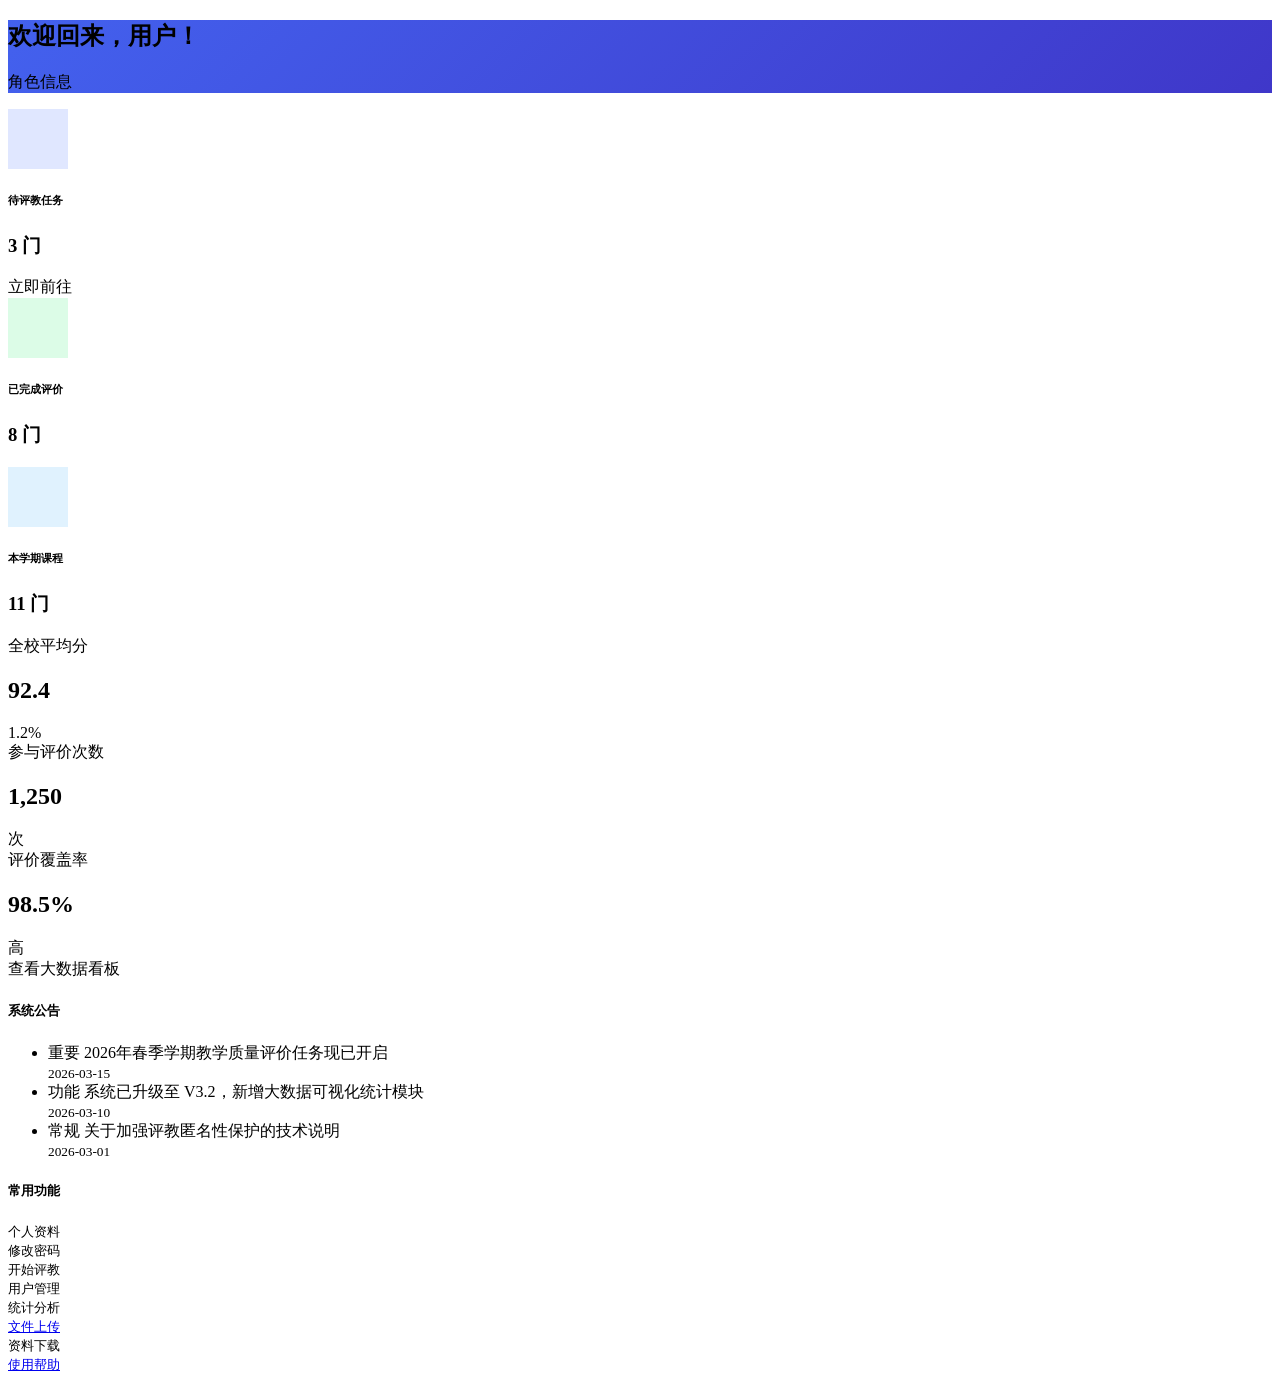
<file: src/main/resources/templates/index.html>
<!DOCTYPE html>
<html xmlns:th="http://www.thymeleaf.org">
<head th:replace="common/fragments :: header_common('控制台 - 教学评价系统')"></head>
<body>
<div th:replace="common/fragments :: top_navbar"></div>

<div class="layout-body">
    <div th:replace="common/fragments :: side_menu('index')"></div>

    <main class="main-content">
        <div class="container-fluid">
            <!-- 欢迎卡片 -->
            <div class="row mb-4">
                <div class="col-12">
                    <div class="card bg-primary text-white p-4 border-0 shadow-lg" style="background: linear-gradient(135deg, #4361ee 0%, #3f37c9 100%) !important;">
                        <div class="d-flex align-items-center">
                            <div class="me-4">
                                <i class="fas fa-hand-sparkles fa-3x"></i>
                            </div>
                            <div>
                                <h2 class="mb-1 fw-bold">
                                    欢迎回来，<span th:text="${session.User != null ? (session.User.name != null ? session.User.name : session.User.username) : '用户'}">用户</span>！
                                </h2>
                                <p class="mb-0 opacity-75" th:text="'当前角色：' + ${session.User != null ? session.User.role : '未知'}">角色信息</p>
                            </div>
                        </div>
                    </div>
                </div>
            </div>

            <!-- 统计卡片 (根据角色展示不同内容) -->
            <div class="row">
                <!-- 学生视角 -->
                <th:block th:if="${session.User != null && session.User.role == 'STUDENT'}">
                    <div class="col-md-4 mb-4">
                        <div class="card h-100">
                            <div class="card-body d-flex align-items-center">
                                <div class="icon-box bg-light-primary text-primary me-3 p-3 rounded-circle">
                                    <i class="fas fa-tasks fa-2x"></i>
                                </div>
                                <div>
                                    <h6 class="text-muted mb-1">待评教任务</h6>
                                    <h3 class="fw-bold mb-0" th:text="${pendingTasks + ' 门'}">3 门</h3>
                                </div>
                            </div>
                            <div class="card-footer bg-transparent border-0 pt-0">
                                <a th:href="@{/student/my-tasks}" class="btn btn-link text-primary p-0">立即前往 <i class="fas fa-arrow-right ms-1"></i></a>
                            </div>
                        </div>
                    </div>
                    <div class="col-md-4 mb-4">
                        <div class="card h-100">
                            <div class="card-body d-flex align-items-center">
                                <div class="icon-box bg-light-success text-success me-3 p-3 rounded-circle">
                                    <i class="fas fa-check-double fa-2x"></i>
                                </div>
                                <div>
                                    <h6 class="text-muted mb-1">已完成评价</h6>
                                    <h3 class="fw-bold mb-0" th:text="${completedTasks + ' 门'}">8 门</h3>
                                </div>
                            </div>
                        </div>
                    </div>
                    <div class="col-md-4 mb-4">
                        <div class="card h-100">
                            <div class="card-body d-flex align-items-center">
                                <div class="icon-box bg-light-info text-info me-3 p-3 rounded-circle">
                                    <i class="fas fa-calendar-check fa-2x"></i>
                                </div>
                                <div>
                                    <h6 class="text-muted mb-1">本学期课程</h6>
                                    <h3 class="fw-bold mb-0" th:text="${totalTasks + ' 门'}">11 门</h3>
                                </div>
                            </div>
                        </div>
                    </div>
                </th:block>

                <!-- 教师/管理员视角 -->
                <th:block th:if="${session.User != null && (session.User.role == 'ADMIN' || session.User.role == 'TEACHER')}">
                    <div class="col-md-3 mb-4">
                        <div class="card h-100 border-0 shadow-sm">
                            <div class="card-body">
                                <div class="text-muted small fw-bold mb-2">全校平均分</div>
                                <div class="d-flex align-items-end">
                                    <h2 class="mb-0 fw-bold" th:text="${#numbers.formatDecimal(globalAvgScore, 1, 1)}">92.4</h2>
                                    <span class="text-success ms-2 small mb-1"><i class="fas fa-caret-up"></i> 1.2%</span>
                                </div>
                            </div>
                        </div>
                    </div>
                    <div class="col-md-3 mb-4">
                        <div class="card h-100 border-0 shadow-sm">
                            <div class="card-body">
                                <div class="text-muted small fw-bold mb-2">参与评价次数</div>
                                <div class="d-flex align-items-end">
                                    <h2 class="mb-0 fw-bold" th:text="${#numbers.formatInteger(totalEvalCount, 1, 'COMMA')}">1,250</h2>
                                    <span class="text-muted ms-2 small mb-1">次</span>
                                </div>
                            </div>
                        </div>
                    </div>
                    <div class="col-md-3 mb-4">
                        <div class="card h-100 border-0 shadow-sm">
                            <div class="card-body">
                                <div class="text-muted small fw-bold mb-2">评价覆盖率</div>
                                <div class="d-flex align-items-end">
                                    <h2 class="mb-0 fw-bold">98.5%</h2>
                                    <span class="text-primary ms-2 small mb-1">高</span>
                                </div>
                            </div>
                        </div>
                    </div>
                    <div class="col-md-3 mb-4">
                        <div class="card h-100 border-0 shadow-sm">
                            <div class="card-body text-center d-flex align-items-center justify-content-center">
                                <a th:href="@{/stats/dashboard}" class="btn btn-outline-primary rounded-pill px-4">
                                    查看大数据看板 <i class="fas fa-chart-pie ms-1"></i>
                                </a>
                            </div>
                        </div>
                    </div>
                </th:block>
            </div>

            <!-- 最近通知/动态 -->
            <div class="row mt-2">
                <div class="col-lg-8">
                    <div class="card border-0 shadow-sm">
                        <div class="card-header border-0 bg-transparent py-3">
                            <h5 class="mb-0 fw-bold"><i class="fas fa-bullhorn text-warning me-2"></i>系统公告</h5>
                        </div>
                        <div class="card-body pt-0">
                            <ul class="list-group list-group-flush">
                                <li class="list-group-item px-0 py-3 d-flex justify-content-between align-items-center">
                                    <div>
                                        <span class="badge bg-danger me-2">重要</span>
                                        2026年春季学期教学质量评价任务现已开启
                                    </div>
                                    <small class="text-muted">2026-03-15</small>
                                </li>
                                <li class="list-group-item px-0 py-3 d-flex justify-content-between align-items-center">
                                    <div>
                                        <span class="badge bg-primary me-2">功能</span>
                                        系统已升级至 V3.2，新增大数据可视化统计模块
                                    </div>
                                    <small class="text-muted">2026-03-10</small>
                                </li>
                                <li class="list-group-item px-0 py-3 d-flex justify-content-between align-items-center">
                                    <div>
                                        <span class="badge bg-secondary me-2">常规</span>
                                        关于加强评教匿名性保护的技术说明
                                    </div>
                                    <small class="text-muted">2026-03-01</small>
                                </li>
                            </ul>
                        </div>
                    </div>
                </div>
                <div class="col-lg-4">
                    <div class="card border-0 shadow-sm h-100">
                        <div class="card-header border-0 bg-transparent py-3">
                            <h5 class="mb-0 fw-bold"><i class="fas fa-clock text-info me-2"></i>常用功能</h5>
                        </div>
                        <div class="card-body">
                            <div class="row g-2">
                                <div class="col-6">
                                    <a th:href="@{/user/profile}" class="btn btn-light w-100 py-3 border shadow-sm hover-lift">
                                        <i class="fas fa-user-edit d-block mb-2 text-primary fa-lg"></i>
                                        <small class="fw-bold">个人资料</small>
                                    </a>
                                </div>
                                <div class="col-6">
                                    <a th:href="@{/user/password}" class="btn btn-light w-100 py-3 border shadow-sm hover-lift">
                                        <i class="fas fa-shield-alt d-block mb-2 text-success fa-lg"></i>
                                        <small class="fw-bold">修改密码</small>
                                    </a>
                                </div>
                                <!-- 根据角色显示特定常用功能 -->
                                <th:block th:if="${session.User != null}">
                                    <div class="col-6" th:if="${session.User.role == 'STUDENT'}">
                                        <a th:href="@{/student/my-tasks}" class="btn btn-light w-100 py-3 border shadow-sm hover-lift">
                                            <i class="fas fa-pen-nib d-block mb-2 text-warning fa-lg"></i>
                                            <small class="fw-bold">开始评教</small>
                                        </a>
                                    </div>
                                    <div class="col-6" th:if="${session.User.role == 'ADMIN'}">
                                        <a th:href="@{/user/list}" class="btn btn-light w-100 py-3 border shadow-sm hover-lift">
                                            <i class="fas fa-users-cog d-block mb-2 text-danger fa-lg"></i>
                                            <small class="fw-bold">用户管理</small>
                                        </a>
                                    </div>
                                    <div class="col-6" th:if="${session.User.role == 'TEACHER' || session.User.role == 'ADMIN'}">
                                        <a th:href="@{/stats/dashboard}" class="btn btn-light w-100 py-3 border shadow-sm hover-lift">
                                            <i class="fas fa-chart-pie d-block mb-2 text-info fa-lg"></i>
                                            <small class="fw-bold">统计分析</small>
                                        </a>
                                    </div>
                                </th:block>
                                <!-- 仅管理员和教师可见上传功能 -->
                                <th:block th:if="${session.User != null && (session.User.role == 'ADMIN' || session.User.role == 'TEACHER')}">
                                    <div class="col-6">
                                        <a href="javascript:void(0)" onclick="document.getElementById('globalUpload').click()" class="btn btn-light w-100 py-3 border shadow-sm hover-lift">
                                            <i class="fas fa-cloud-upload-alt d-block mb-2 text-success fa-lg"></i>
                                            <small class="fw-bold">文件上传</small>
                                        </a>
                                        <input type="file" id="globalUpload" style="display:none" onchange="handleGlobalUpload(this)">
                                    </div>
                                </th:block>

                                <div class="col-6">
                                    <a th:href="@{/api/common/download/manual}" class="btn btn-light w-100 py-3 border shadow-sm hover-lift">
                                        <i class="fas fa-file-download d-block mb-2 text-primary fa-lg"></i>
                                        <small class="fw-bold">资料下载</small>
                                    </a>
                                </div>
                                <div class="col-6">
                                    <a href="javascript:alert('功能建设中...')" class="btn btn-light w-100 py-3 border shadow-sm hover-lift">
                                        <i class="fas fa-question-circle d-block mb-2 text-secondary fa-lg"></i>
                                        <small class="fw-bold">使用帮助</small>
                                    </a>
                                </div>
                            </div>
                        </div>
                    </div>
                </div>
            </div>
        </div>
    </main>
</div>

<style>
    .bg-light-primary { background-color: #e0e7ff; }
    .bg-light-success { background-color: #dcfce7; }
    .bg-light-info { background-color: #e0f2fe; }
    .icon-box { width: 60px; height: 60px; display: flex; align-items: center; justify-content: center; }
</style>
<script th:inline="javascript">
    const contextPath = [[@{/}]].slice(0, -1);

    async function handleGlobalUpload(input) {
        const file = input.files[0];
        if (!file) return;
        
        const formData = new FormData();
        formData.append('file', file);
        
        try {
            const response = await fetch(contextPath + '/api/common/upload', {
                method: 'POST',
                body: formData
            });
            const result = await response.json();
            if (result.code === 200) {
                alert(result.message);
            } else {
                alert("上传失败: " + result.message);
            }
        } catch (e) {
            alert("网络连接异常，上传失败");
        }
    }
</script>
</body>
</html>
</file>
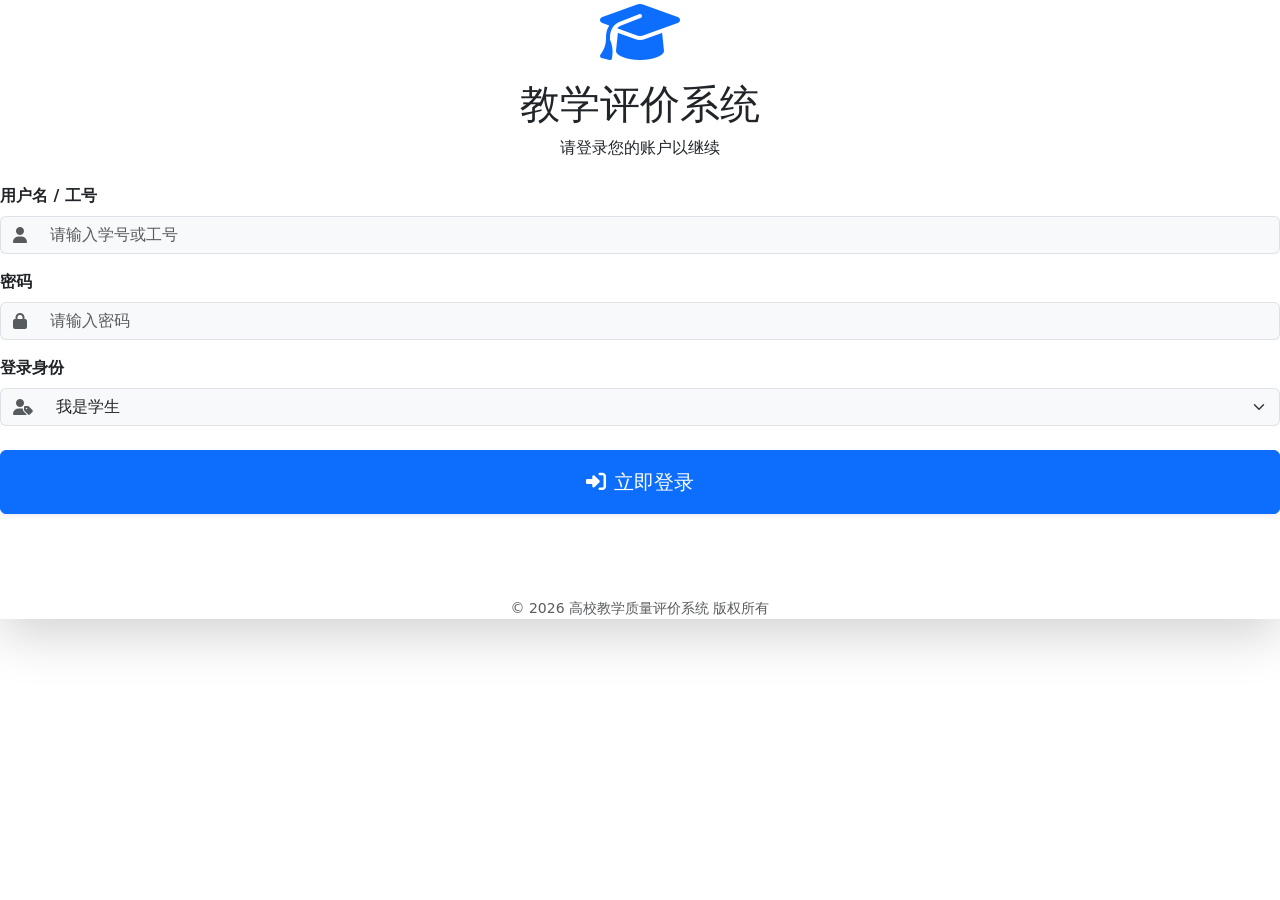
<file: src/main/resources/templates/login.html>
<!DOCTYPE html>
<html xmlns:th="http://www.thymeleaf.org">
<head>
    <meta charset="UTF-8">
    <meta name="viewport" content="width=device-width, initial-scale=1.0">
    <title>教学评价系统 - 登录</title>
    <!-- Bootstrap 5 CSS -->
    <link href="https://cdn.jsdelivr.net/npm/bootstrap@5.3.0/dist/css/bootstrap.min.css" rel="stylesheet">
    <!-- FontAwesome -->
    <link rel="stylesheet" href="https://cdnjs.cloudflare.com/ajax/libs/font-awesome/6.4.0/css/all.min.css">
    <!-- Custom Style -->
    <link rel="stylesheet" th:href="@{/css/style.css}">
</head>
<body class="login-page">
    <div class="login-card shadow-lg">
        <div class="text-center mb-4">
            <div class="mb-3">
                <i class="fas fa-graduation-cap fa-4x text-primary"></i>
            </div>
            <h1 class="login-title">教学评价系统</h1>
            <p class="login-subtitle">请登录您的账户以继续</p>
        </div>

        <form id="loginForm">
            <div class="mb-3">
                <label class="form-label fw-bold">用户名 / 工号</label>
                <div class="input-group">
                    <span class="input-group-text bg-light border-end-0"><i class="fas fa-user text-muted"></i></span>
                    <input type="text" name="username" class="form-control bg-light border-start-0" placeholder="请输入学号或工号" required>
                </div>
            </div>
            
            <div class="mb-3">
                <label class="form-label fw-bold">密码</label>
                <div class="input-group">
                    <span class="input-group-text bg-light border-end-0"><i class="fas fa-lock text-muted"></i></span>
                    <input type="password" name="password" class="form-control bg-light border-start-0" placeholder="请输入密码" required>
                </div>
            </div>

            <div class="mb-4">
                <label class="form-label fw-bold">登录身份</label>
                <div class="input-group">
                    <span class="input-group-text bg-light border-end-0"><i class="fas fa-user-tag text-muted"></i></span>
                    <select name="role" class="form-select bg-light border-start-0" required>
                        <option value="STUDENT">我是学生</option>
                        <option value="TEACHER">我是教师</option>
                        <option value="ADMIN">我是管理员</option>
                    </select>
                </div>
            </div>

            <button type="button" class="btn btn-primary w-100 py-3 fs-5 shadow-sm" onclick="doLogin()">
                <i class="fas fa-sign-in-alt me-2"></i>立即登录
            </button>
        </form>

        <div id="errorMsg" class="mt-3 text-center text-danger small fw-bold" style="min-height: 20px;"></div>
        
        <div class="mt-5 text-center text-muted small">
            &copy; 2026 高校教学质量评价系统 版权所有
        </div>
    </div>

    <script th:inline="javascript">
        const contextPath = [[@{/}]].slice(0, -1);

        async function doLogin() {
            const form = document.getElementById('loginForm');
            const formData = new FormData(form);
            const errorDiv = document.getElementById('errorMsg');

            errorDiv.innerText = "正在验证身份...";

            try {
                const response = await fetch(contextPath + '/login', {
                    method: 'POST',
                    body: new URLSearchParams(formData)
                });

                const result = await response.json();

                if (result.code === 200) {
                    errorDiv.className = "mt-3 text-center text-success small fw-bold";
                    errorDiv.innerText = "登录成功，正在跳转...";
                    window.location.href = contextPath + '/index';
                } else {
                    errorDiv.className = "mt-3 text-center text-danger small fw-bold";
                    errorDiv.innerText = result.message || "登录失败，请检查用户名或密码";
                }
            } catch (error) {
                console.error(error);
                errorDiv.innerText = "网络异常，请稍后再试";
            }
        }

        // 回车键登录
        document.addEventListener('keypress', function(e) {
            if (e.key === 'Enter') {
                doLogin();
            }
        });
    </script>
</body>
</html>
</file>
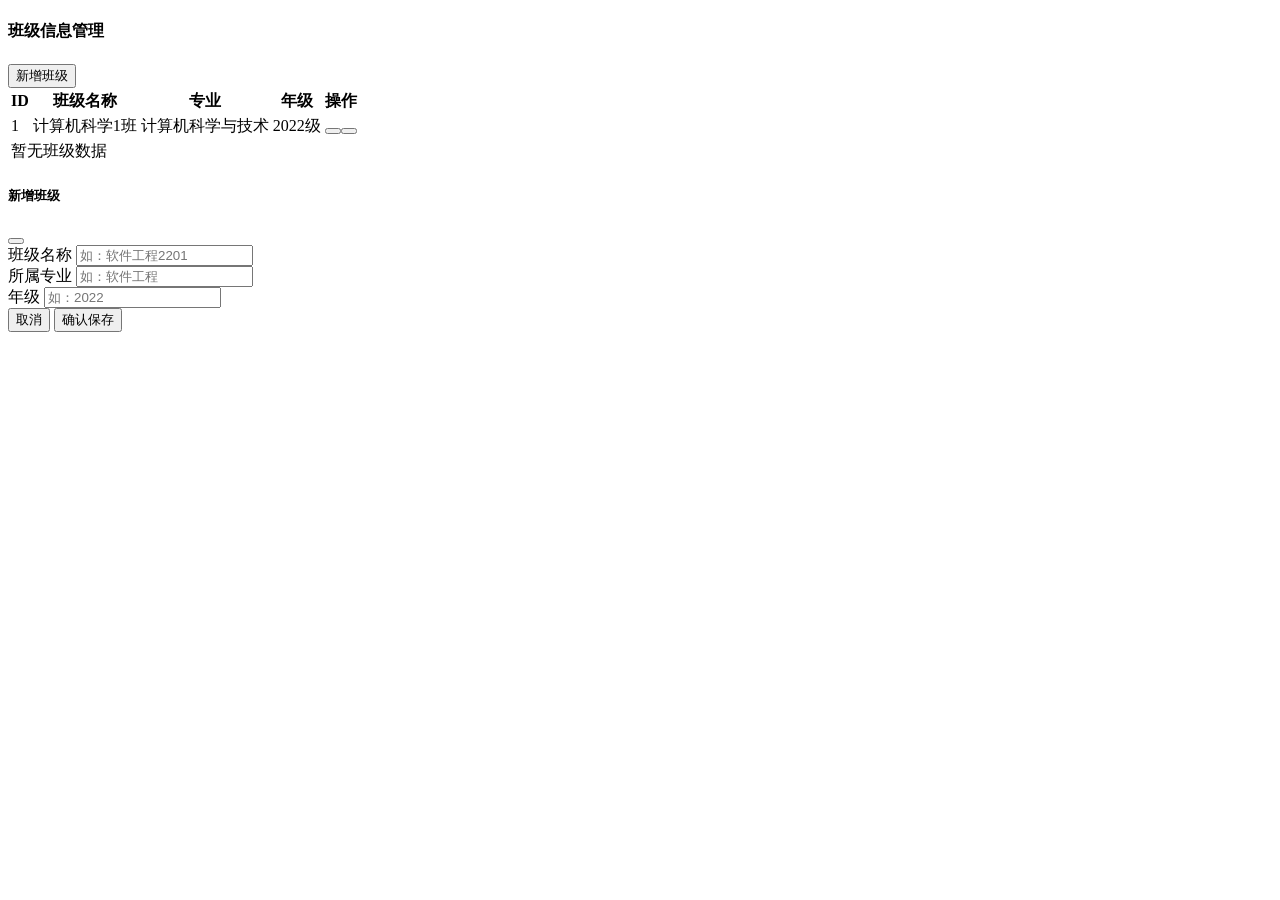
<file: src/main/resources/templates/class/list.html>
<!DOCTYPE html>
<html xmlns:th="http://www.thymeleaf.org">
<head th:replace="common/fragments :: header_common('班级管理 - 教学评价系统')"></head>
<body>
<div th:replace="common/fragments :: top_navbar"></div>

<div class="layout-body">
    <div th:replace="common/fragments :: side_menu('class')"></div>

    <main class="main-content">
        <div class="container-fluid">
            <div class="d-flex justify-content-between align-items-center mb-4">
                <h4 class="fw-bold mb-0">班级信息管理</h4>
                <button class="btn btn-primary shadow-sm" onclick="showAddModal()">
                    <i class="fas fa-plus me-2"></i>新增班级
                </button>
            </div>

            <div class="card border-0 shadow-sm">
                <div class="card-body p-0">
                    <div class="table-responsive">
                        <table class="table table-hover align-middle">
                            <thead>
                                <tr>
                                    <th>ID</th>
                                    <th>班级名称</th>
                                    <th>专业</th>
                                    <th>年级</th>
                                    <th>操作</th>
                                </tr>
                            </thead>
                            <tbody>
                                <tr th:each="c : ${classList}">
                                    <td th:text="${c.id}">1</td>
                                    <td>
                                        <div class="fw-bold text-dark" th:text="${c.className}">计算机科学1班</div>
                                    </td>
                                    <td th:text="${c.major}">计算机科学与技术</td>
                                    <td th:text="${c.grade}">2022级</td>
                                    <td>
                                        <button class="btn btn-sm btn-light text-primary me-2" th:onclick="'editClass(' + ${c.id} + ')'">
                                            <i class="fas fa-edit"></i>
                                        </a>
                                        <button class="btn btn-sm btn-light text-danger" th:onclick="'deleteClass(' + ${c.id} + ')'">
                                            <i class="fas fa-trash"></i>
                                        </button>
                                    </td>
                                </tr>
                                <tr th:if="${#lists.isEmpty(classList)}">
                                    <td colspan="5" class="text-center py-5 text-muted">
                                        <i class="fas fa-inbox fa-3x d-block mb-3 opacity-20"></i>
                                        暂无班级数据
                                    </td>
                                </tr>
                            </tbody>
                        </table>
                    </div>
                </div>
            </div>
        </div>
    </main>
</div>

<!-- 新增/编辑模态框 -->
<div class="modal fade" id="classModal" tabindex="-1">
    <div class="modal-dialog">
        <div class="modal-content border-0 shadow-lg">
            <div class="modal-header bg-light">
                <h5 class="modal-title fw-bold" id="modalTitle">新增班级</h5>
                <button type="button" class="btn-close" data-bs-dismiss="modal"></button>
            </div>
            <div class="modal-body p-4">
                <form id="classForm">
                    <input type="hidden" id="classId">
                    <div class="mb-3">
                        <label class="form-label fw-bold">班级名称</label>
                        <input type="text" class="form-control" id="className" placeholder="如：软件工程2201" required>
                    </div>
                    <div class="mb-3">
                        <label class="form-label fw-bold">所属专业</label>
                        <input type="text" class="form-control" id="major" placeholder="如：软件工程" required>
                    </div>
                    <div class="mb-3">
                        <label class="form-label fw-bold">年级</label>
                        <input type="text" class="form-control" id="grade" placeholder="如：2022" required>
                    </div>
                </form>
            </div>
            <div class="modal-footer border-0">
                <button type="button" class="btn btn-light px-4" data-bs-dismiss="modal">取消</button>
                <button type="button" class="btn btn-primary px-4" onclick="saveClass()">确认保存</button>
            </div>
        </div>
    </div>
</div>

<script th:inline="javascript">
    const contextPath = [[@{/}]].slice(0, -1);
    let classModal;

    document.addEventListener('DOMContentLoaded', function() {
        classModal = new bootstrap.Modal(document.getElementById('classModal'));
    });

    function showAddModal() {
        document.getElementById('modalTitle').innerText = '新增班级';
        document.getElementById('classId').value = '';
        document.getElementById('classForm').reset();
        classModal.show();
    }

    async function editClass(id) {
        try {
            const response = await fetch(contextPath + '/class/get/' + id);
            const result = await response.json();
            if (result.code === 200) {
                const c = result.data;
                document.getElementById('modalTitle').innerText = '修改班级';
                document.getElementById('classId').value = c.id;
                document.getElementById('className').value = c.className;
                document.getElementById('major').value = c.major;
                document.getElementById('grade').value = c.grade;
                classModal.show();
            } else {
                alert(result.message);
            }
        } catch (error) {
            alert("获取信息失败");
        }
    }

    async function saveClass() {
        const id = document.getElementById('classId').value;
        const url = id ? '/class/update' : '/class/add';
        
        const data = {
            id: id || null,
            className: document.getElementById('className').value,
            major: document.getElementById('major').value,
            grade: document.getElementById('grade').value
        };

        try {
            const response = await fetch(contextPath + url, {
                method: 'POST',
                headers: { 'Content-Type': 'application/json' },
                body: JSON.stringify(data)
            });
            const result = await response.json();
            if (result.code === 200) {
                location.reload();
            } else {
                alert(result.message);
            }
        } catch (error) {
            alert("提交失败，请重试");
        }
    }

    function deleteClass(id) {
        if (confirm('确定要删除该班级吗？')) {
            fetch(contextPath + '/class/delete/' + id, { method: 'POST' })
                .then(res => res.json())
                .then(res => {
                    if (res.code === 200) location.reload();
                    else alert(res.message);
                });
        }
    }
</script>
</body>
</html>
</file>
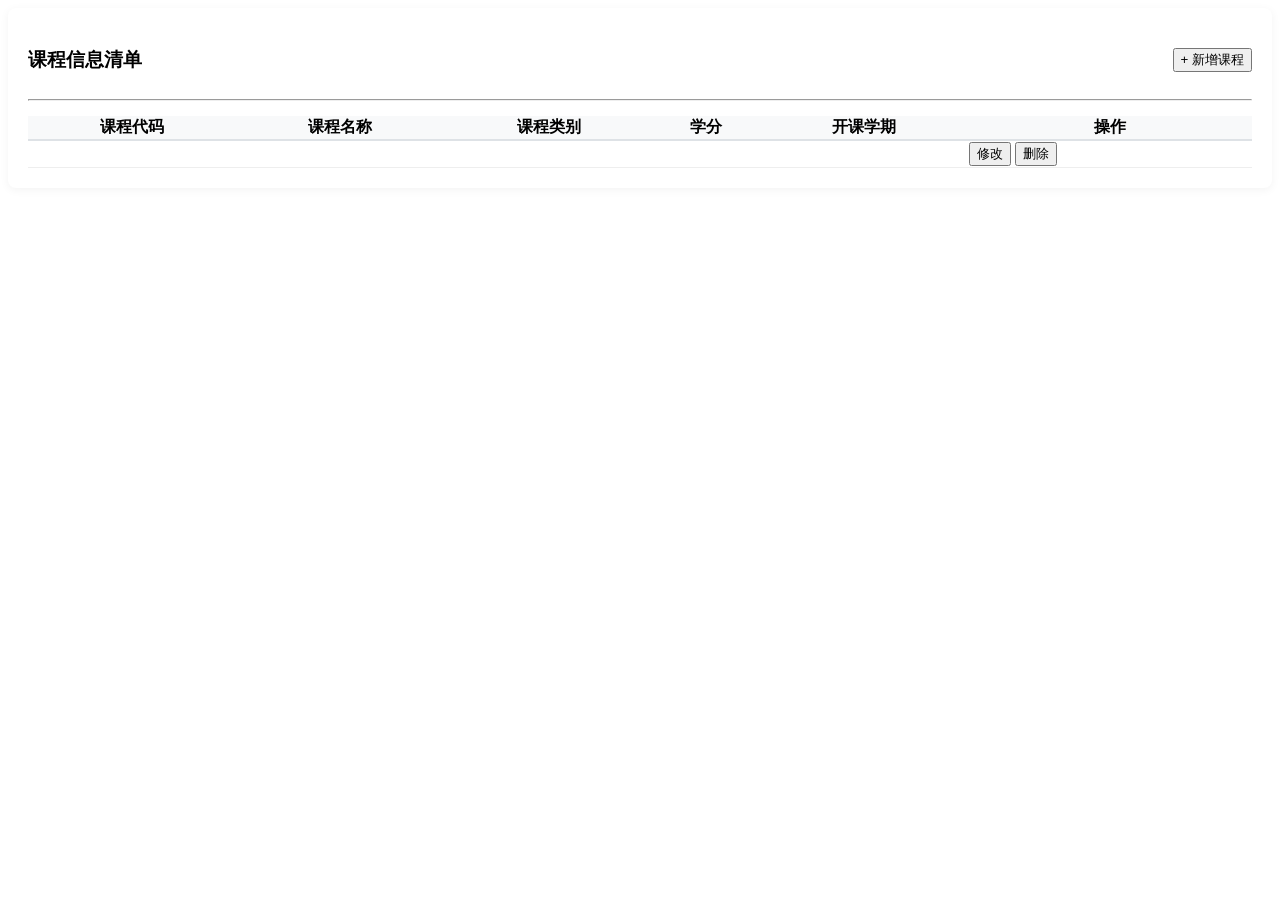
<file: src/main/resources/templates/course/list.html>
<!DOCTYPE html>
<html xmlns:th="http://www.thymeleaf.org">
<head th:replace="common/fragments :: header_common('课程信息管理')"></head>
<body>
<div th:replace="common/fragments :: top_navbar"></div>

<div class="layout-body">
    <div th:replace="common/fragments :: side_menu('course')"></div>

    <main class="main-content">
        <div class="card" style="background: white; padding: 20px; border-radius: 8px; box-shadow: 0 2px 10px rgba(0,0,0,0.05);">
            <div style="display: flex; justify-content: space-between; align-items: center;">
                <h3>课程信息清单</h3>
                <button class="btn btn-success" onclick="showAddModal()">+ 新增课程</button>
            </div>
            <hr>

            <table class="table" style="width: 100%; margin-top: 15px; border-collapse: collapse;">

                <thead>
                <tr style="background: #f8f9fa; border-bottom: 2px solid #dee2e6;">
                    <th >课程代码</th>
                    <th >课程名称</th>
                    <th >课程类别</th>
                    <th >学分</th>
                    <th >开课学期</th>
                    <th >操作</th>
                </tr>
                </thead>
                <tbody>
                <tr th:each="c : ${courseList}" style="border-bottom: 1px solid #eee;">
                    <td th:text="${c.courseCode}"></td>
                    <td th:text="${c.courseName}"></td>
                    <td th:text="${c.courseType}"></td>
                    <td th:text="${c.credit}"></td>
                    <td th:text="${c.semester}"></td>
                    <td>
                        <button class="btn btn-primary btn-sm" th:onclick="'showEditModal(' + ${c.id} + ')'">修改</button>
                        <button class="btn btn-danger btn-sm" th:onclick="'deleteCourse(' + ${c.id} + ')'">删除</button>
                    </td>
                </tr>
                </tbody>
            </table>
        </div>

        <div id="courseModal" class="modal" style="display:none; position:fixed; z-index:2000; left:0; top:0; width:100%; height:100%; background:rgba(0,0,0,0.5);">
            <div style="background:white; width:450px; margin:80px auto; padding:25px; border-radius:8px;">
                <h4 id="modalTitle">新增课程</h4>
                <hr>
                <form id="courseForm">
                    <input type="hidden" name="id" id="courseId">

                    <div class="form-group" style="margin-bottom:15px;">
                        <label>课程代码</label>
                        <input type="text" name="courseCode" id="courseCode" class="form-control" style="width:100%;" placeholder="如：CS101" required>
                    </div>

                    <div class="form-group" style="margin-bottom:15px;">
                        <label>课程名称</label>
                        <input type="text" name="courseName" id="courseName" class="form-control" style="width:100%;" required>
                    </div>

                    <div class="form-group" style="margin-bottom:15px;">
                        <label>课程类别</label>
                        <select name="courseType" id="courseType" class="form-control" style="width:100%;">
                            <option value="必修">必修</option>
                            <option value="选修">选修</option>
                        </select>
                    </div>

                    <div class="form-group" style="margin-bottom:15px;">
                        <label>学分</label>
                        <input type="number" name="credit" id="credit" step="0.5" min="0" class="form-control" style="width:100%;" required>
                    </div>

                    <div class="form-group" style="margin-bottom:15px;">
                        <label>开课学期</label>
                        <input type="text" name="semester" id="semester" class="form-control" style="width:100%;" placeholder="如：2025-2026 第一学期">
                    </div>

                    <div style="text-align:right; margin-top: 20px;">
                        <button type="button" class="btn" onclick="hideModal()">取消</button>
                        <button type="button" class="btn btn-primary" onclick="submitForm()">保存提交</button>
                    </div>
                </form>
            </div>
        </div>
    </main>
</div>

<script th:inline="javascript">
    // 动态获取 Context Path 避免路径错误
    const contextPath = [[@{/}]].slice(0, -1);

        function showAddModal() {
            document.getElementById('modalTitle').innerText = "新增课程";
            document.getElementById('courseId').value = "";
            document.getElementById('courseForm').reset();
            document.getElementById('courseModal').style.display = 'block';
        }

        async function showEditModal(id) {
            try {
                const response = await fetch(contextPath + '/course/get/' + id);
                const result = await response.json();
                if (result.code === 200) {
                    const c = result.data;
                    document.getElementById('modalTitle').innerText = "修改课程信息";
                    document.getElementById('courseId').value = c.id;
                    document.getElementById('courseCode').value = c.courseCode;
                    document.getElementById('courseName').value = c.courseName;
                    document.getElementById('courseType').value = c.courseType;
                    document.getElementById('credit').value = c.credit;
                    document.getElementById('semester').value = c.semester;

                    document.getElementById('courseModal').style.display = 'block';
                }
            } catch (e) { alert("获取数据失败"); }
        }

        function hideModal() {
            document.getElementById('courseModal').style.display = 'none';
        }

        async function submitForm() {
            const form = document.getElementById('courseForm');
            const formData = new FormData(form);
            const data = Object.fromEntries(formData.entries());

            try {
                const response = await fetch(contextPath + '/course/save', {
                    method: 'POST',
                    headers: { 'Content-Type': 'application/json' },
                    body: JSON.stringify(data)
                });
                const result = await response.json();
                if (result.code === 200) {
                    alert("保存成功！");
                    location.reload();
                } else {
                    alert(result.message);
                }
            } catch (error) { alert("网络异常"); }
        }

        function deleteCourse(id) {
            if (confirm('确认删除该课程吗？')) {
                fetch(contextPath + '/course/delete/' + id, { method: 'POST' })
                    .then(res => res.json())
                    .then(data => {
                        if (data.code === 200) location.reload();
                        else alert(data.message);
                    });
            }
        }
</script>
</body>
</html>
</file>
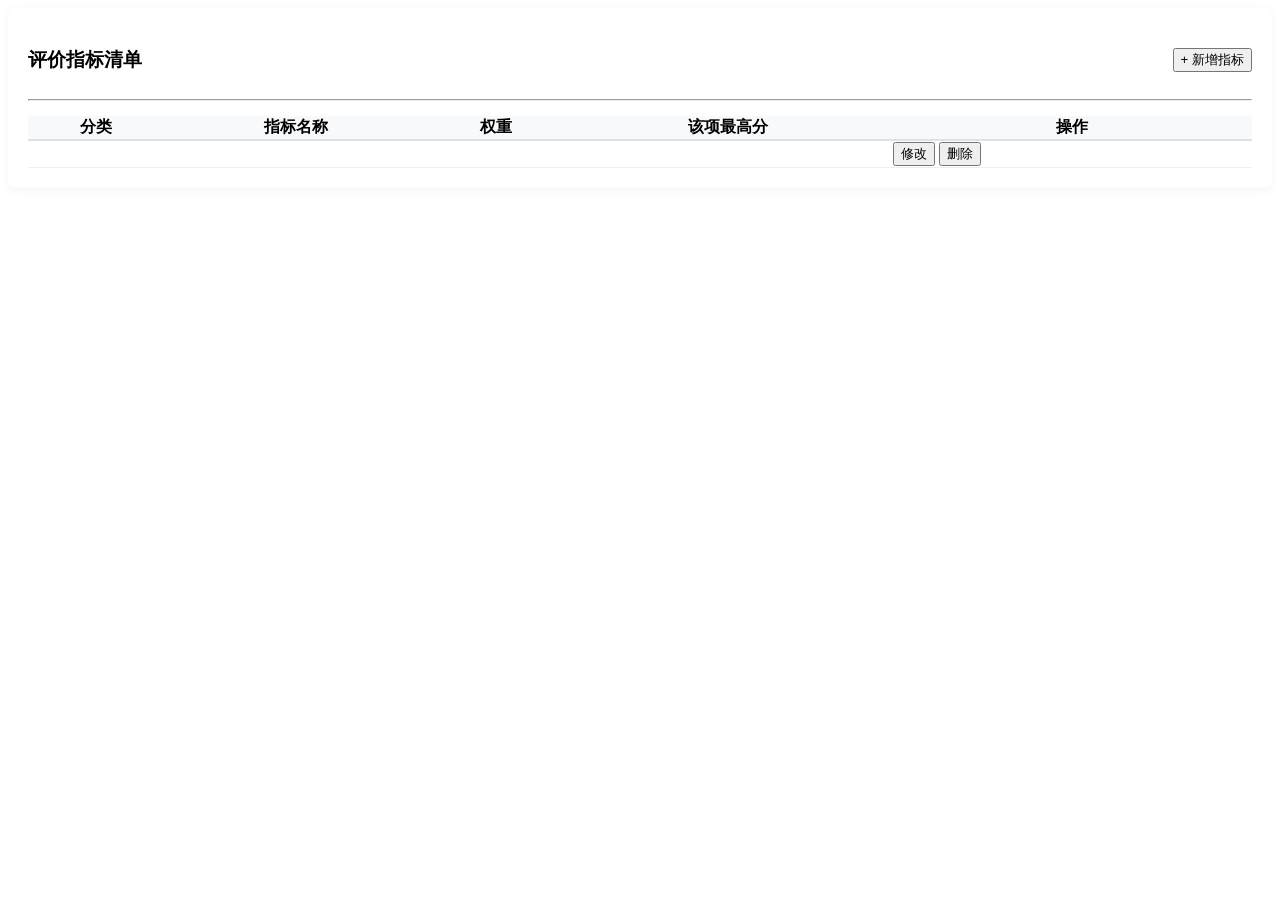
<file: src/main/resources/templates/indicator/list.html>
<!DOCTYPE html>
<html xmlns:th="http://www.thymeleaf.org">
<head th:replace="common/fragments :: header_common('评价指标管理')"></head>
<body>
<div th:replace="common/fragments :: top_navbar"></div>

<div class="layout-body">
    <div th:replace="common/fragments :: side_menu('indicator')"></div>

    <main class="main-content">
        <div class="card" style="background: white; padding: 20px; border-radius: 8px; box-shadow: 0 2px 10px rgba(0,0,0,0.05);">
            <div style="display: flex; justify-content: space-between; align-items: center;">
                <h3>评价指标清单</h3>
                <button class="btn btn-success" onclick="showAddModal()">+ 新增指标</button>
            </div>
            <hr>

            <table class="table" style="width: 100%; margin-top: 15px; border-collapse: collapse;">

                <thead>
                <tr style="background: #f8f9fa; border-bottom: 2px solid #dee2e6;">
                    <th >分类</th>
                    <th >指标名称</th>
                    <th >权重</th>
                    <th >该项最高分</th>
                    <th >操作</th>
                </tr>
                </thead>
                <tbody>
                <tr th:each="i : ${indicatorList}" style="border-bottom: 1px solid #eee;">
                    <td th:text="${i.category}"></td>
                    <td th:text="${i.indicatorName}"></td>
                    <td th:text="${i.weight}"></td>
                    <td th:text="${i.maxScore}"></td>

                    <td>
                        <button class="btn btn-primary btn-sm" th:onclick="'showEditModal(' + ${i.id} + ')'">修改</button>
                        <button class="btn btn-danger btn-sm" th:onclick="'deleteIndicator(' + ${i.id} + ')'">删除</button>
                    </td>
                </tr>
                </tbody>
            </table>
        </div>

        <div id="indicatorModal" class="modal" style="display:none; position:fixed; z-index:2000; left:0; top:0; width:100%; height:100%; background:rgba(0,0,0,0.5);">
            <div style="background:white; width:450px; margin:80px auto; padding:25px; border-radius:8px;">
                <h4 id="modalTitle">新增指标</h4>
                <hr>
                <form id="indicatorForm">
                    <input type="hidden" name="id" id="indicatorId">

                    <div class="form-group" style="margin-bottom:15px;">
                        <label>指标类别</label>
                        <select name="category" id="category" class="form-control" style="width:100%;">
                            <option value="教学态度">教学态度</option>
                            <option value="教学能力">教学能力</option>
                        </select>
                    </div>

                    <div class="form-group" style="margin-bottom:15px;">
                        <label>指标名称</label>
                        <input type="text" name="indicatorName" id="indicatorName" class="form-control" style="width:100%;" required>
                    </div>

                    <div class="form-group" style="margin-bottom:15px;">
                        <label>权重</label>
                        <input type="text" name="weight" id="weight" max="1" class="form-control" style="width:100%;" placeholder="0-1之间" required>

                    </div>

                    <div class="form-group" style="margin-bottom:15px;">
                        <label>最大得分</label>
                        <input type="number" name="maxScore" id="maxScore" step="0.5" max="100" class="form-control" style="width:100%;" required>
                    </div>

                    <div style="text-align:right; margin-top: 20px;">
                        <button type="button" class="btn" onclick="hideModal()">取消</button>
                        <button type="button" class="btn btn-primary" onclick="submitForm()">保存提交</button>
                    </div>
                </form>
            </div>
        </div>
    </main>
</div>

<script th:inline="javascript">
    // 动态获取 Context Path 避免路径错误
    const contextPath = [[@{/}]].slice(0, -1);

        function showAddModal() {
            document.getElementById('modalTitle').innerText = "新增指标";
            document.getElementById('indicatorId').value = "";
            document.getElementById('indicatorForm').reset();
            document.getElementById('indicatorModal').style.display = 'block';
        }

        async function showEditModal(id) {
            try {
                const response = await fetch(contextPath + '/indicator/get/' + id);
                const result = await response.json();
                if (result.code === 200) {
                    const i = result.data;
                    document.getElementById('modalTitle').innerText = "修改课程信息";
                    document.getElementById('indicatorId').value = i.id;
                    document.getElementById('category').value = i.category;
                    document.getElementById('indicatorName').value = i.indicatorName;
                    document.getElementById('weight').value = i.weight;
                    document.getElementById('indicatorModal').style.display = 'block';
                }
            } catch (e) { alert("获取数据失败"); }
        }

        function hideModal() {
            document.getElementById('indicatorModal').style.display = 'none';
        }

        async function submitForm() {
            const form = document.getElementById('indicatorForm');
            const formData = new FormData(form);
            const data = Object.fromEntries(formData.entries());

            try {
                const response = await fetch(contextPath + '/indicator/add', {
                    method: 'POST',
                    headers: { 'Content-Type': 'application/json' },
                    body: JSON.stringify(data)
                });
                const result = await response.json();
                if (result.code === 200) {
                    alert("保存成功！");
                    location.reload();
                } else {
                    alert(result.message);
                }
            } catch (error) { alert("网络异常"); }
        }

        function deleteIndicator(id) {
            if (confirm('确认删除该指标吗？')) {
                fetch(contextPath + '/indicator/delete/' + id, { method: 'POST' })
                    .then(res => res.json())
                    .then(data => {
                        if (data.code === 200) location.reload();
                        else alert(data.message);
                    });
            }
        }
</script>
</body>
</html>
</file>
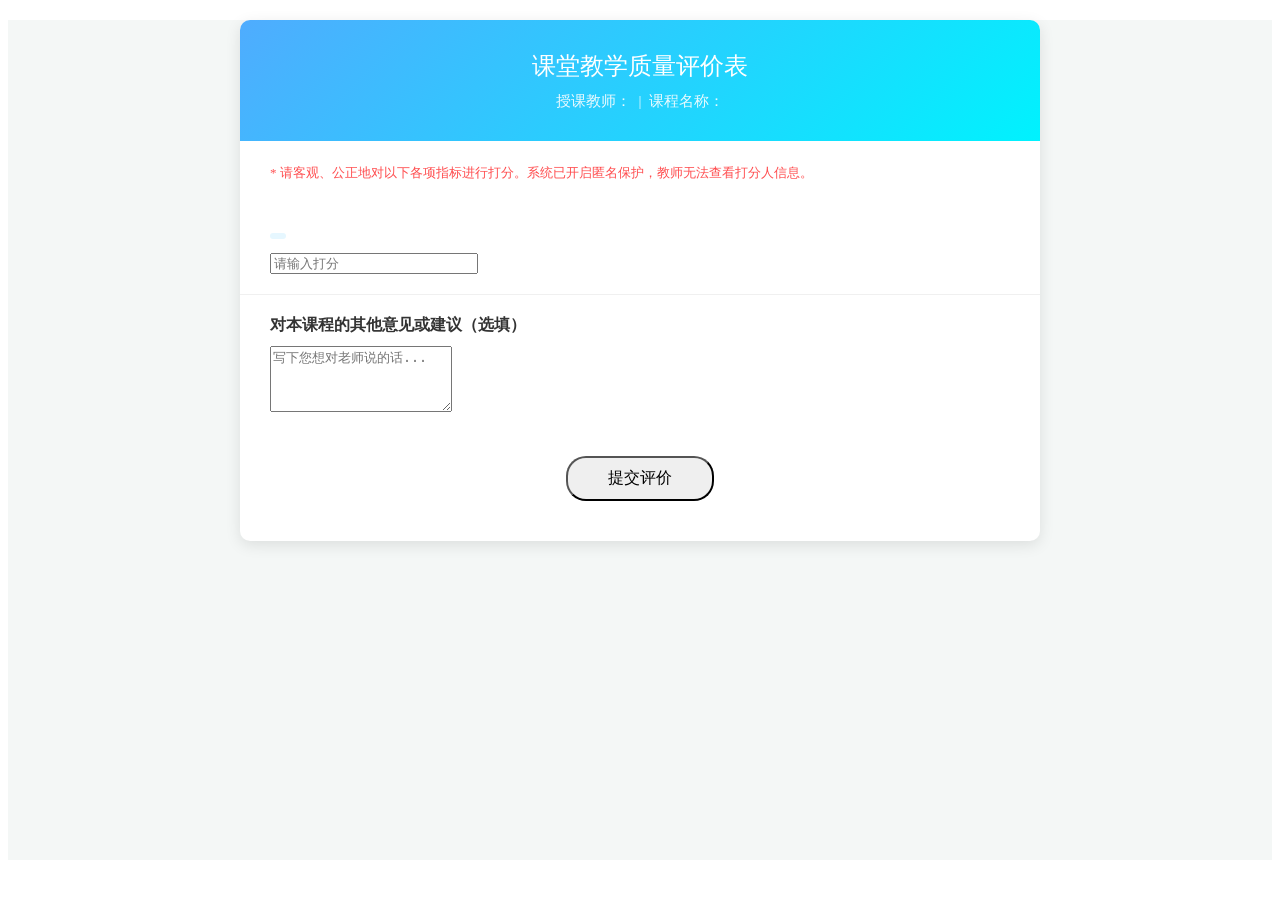
<file: src/main/resources/templates/student/evaluate.html>
<!DOCTYPE html>
<html xmlns:th="http://www.thymeleaf.org">
<head th:replace="common/fragments :: header_common('教学质量评价')"></head>
<style>
    /* 问卷专属美化样式 */
    .eval-header {
        background: linear-gradient(135deg, #4facfe 0%, #00f2fe 100%);
        color: white;
        padding: 30px;
        border-radius: 10px 10px 0 0;
        text-align: center;
    }
    .eval-card {
        background: white;
        border-radius: 10px;
        box-shadow: 0 4px 15px rgba(0,0,0,0.1);
        margin: 20px auto;
        max-width: 800px;
    }
    .eval-item {
        padding: 20px 30px;
        border-bottom: 1px solid #f0f0f0;
        transition: background-color 0.3s;
    }
    .eval-item:hover { background-color: #fcfcfc; }
    .indicator-title { font-size: 16px; font-weight: bold; color: #333; margin-bottom: 10px; }
    .indicator-category {
        display: inline-block; padding: 3px 8px;
        background-color: #e6f7ff; color: #1890ff;
        border-radius: 4px; font-size: 12px; margin-right: 10px;
    }
</style>
<body>
<div th:replace="common/fragments :: top_navbar"></div>

<div class="layout-body" style="background-color: #f4f7f6; min-height: calc(100vh - 60px);">
    <div th:replace="common/fragments :: side_menu('my-tasks')"></div>

    <main class="main-content">
        <div class="eval-card">
            <div class="eval-header">
                <h2 style="margin: 0 0 10px 0; font-weight: normal;">课堂教学质量评价表</h2>
                <p style="margin: 0; font-size: 15px; opacity: 0.9;">
                    授课教师：<strong th:text="${teaching.teacherName}"></strong> &nbsp;|&nbsp;
                    课程名称：<strong th:text="${teaching.courseName}"></strong>
                </p>
            </div>

            <div style="padding: 10px 30px;">
                <p style="color: #ff4d4f; font-size: 13px;">* 请客观、公正地对以下各项指标进行打分。系统已开启匿名保护，教师无法查看打分人信息。</p>
            </div>

            <form id="evaluationForm">
                <input type="hidden" id="teachingId" th:value="${teaching.id}">

                <div th:each="ind : ${indicators}" class="eval-item">
                    <div class="indicator-title">
                        <span class="indicator-category" th:text="${ind.category}"></span>
                        <span th:text="${ind.indicatorName}"></span>
                        <span style="color: #999; font-size: 13px; font-weight: normal;" th:text="'(满分: ' + ${ind.maxScore} + '分)'"></span>
                    </div>
                    <div style="margin-top: 10px;">
                        <input type="number"
                               class="form-control score-input"
                               th:attr="data-indicator-id=${ind.id}, max=${ind.maxScore}"
                               min="0" step="0.5"
                               style="width: 200px; display: inline-block;"
                               placeholder="请输入打分" required>
                    </div>
                </div>

                <div class="eval-item" style="border-bottom: none;">
                    <div class="indicator-title">对本课程的其他意见或建议（选填）</div>
                    <textarea id="comment" class="form-control" rows="4" placeholder="写下您想对老师说的话..."></textarea>
                </div>

                <div style="padding: 20px 30px 40px; text-align: center;">
                    <button type="button" class="btn btn-primary" style="padding: 10px 40px; font-size: 16px; border-radius: 20px;" onclick="submitEvaluation()">提交评价</button>
                </div>
            </form>
        </div>
    </main>
</div>

<script th:inline="javascript">
    async function submitEvaluation() {
        const teachingId = document.getElementById('teachingId').value;
        const comment = document.getElementById('comment').value;
        const scoreInputs = document.querySelectorAll('.score-input');

        const evaluationList = [];
        let isValid = true;

        // 收集数据并进行前端基础校验
        scoreInputs.forEach(input => {
            const score = parseFloat(input.value);
            const max = parseFloat(input.getAttribute('max'));

            if (isNaN(score) || score < 0 || score > max) {
                isValid = false;
                input.style.borderColor = 'red';
            } else {
                input.style.borderColor = '#ccc';
                evaluationList.push({
                    teachingId: teachingId,
                    indicatorId: input.getAttribute('data-indicator-id'),
                    score: score,
                    comment: comment
                });
            }
        });

        if (!isValid) {
            alert("请仔细检查，所有打分必须在有效范围内且不能为空！");
            return;
        }

        if (confirm("提交后不可修改，确认提交吗？")) {
            try {
                const targetUrl = /*[[@{/evaluation/submit}]]*/ '/evaluation/submit';

                const response = await fetch(targetUrl, {
                    method: 'POST',
                    headers: { 'Content-Type': 'application/json' },
                    body: JSON.stringify(evaluationList)
                });

                const result = await response.json();

                console.log("后端返回的完整数据",result);

                if (result.code === 200) {
                    alert("评价提交成功！");
                    // 提交成功后跳回学生的任务列表页
                    window.location.href = /*[[@{/student/my-tasks}]]*/ '/student/my-tasks';
                } else {
                    alert("提交失败：" + (result.msg || result.message || JSON.stringify(result))); // 显示后端的错误提示（如：已评价过）
                }
            } catch (e) {
                alert("网络异常，请重试！");
            }
        }
    }
</script>
</body>
</html>
</file>
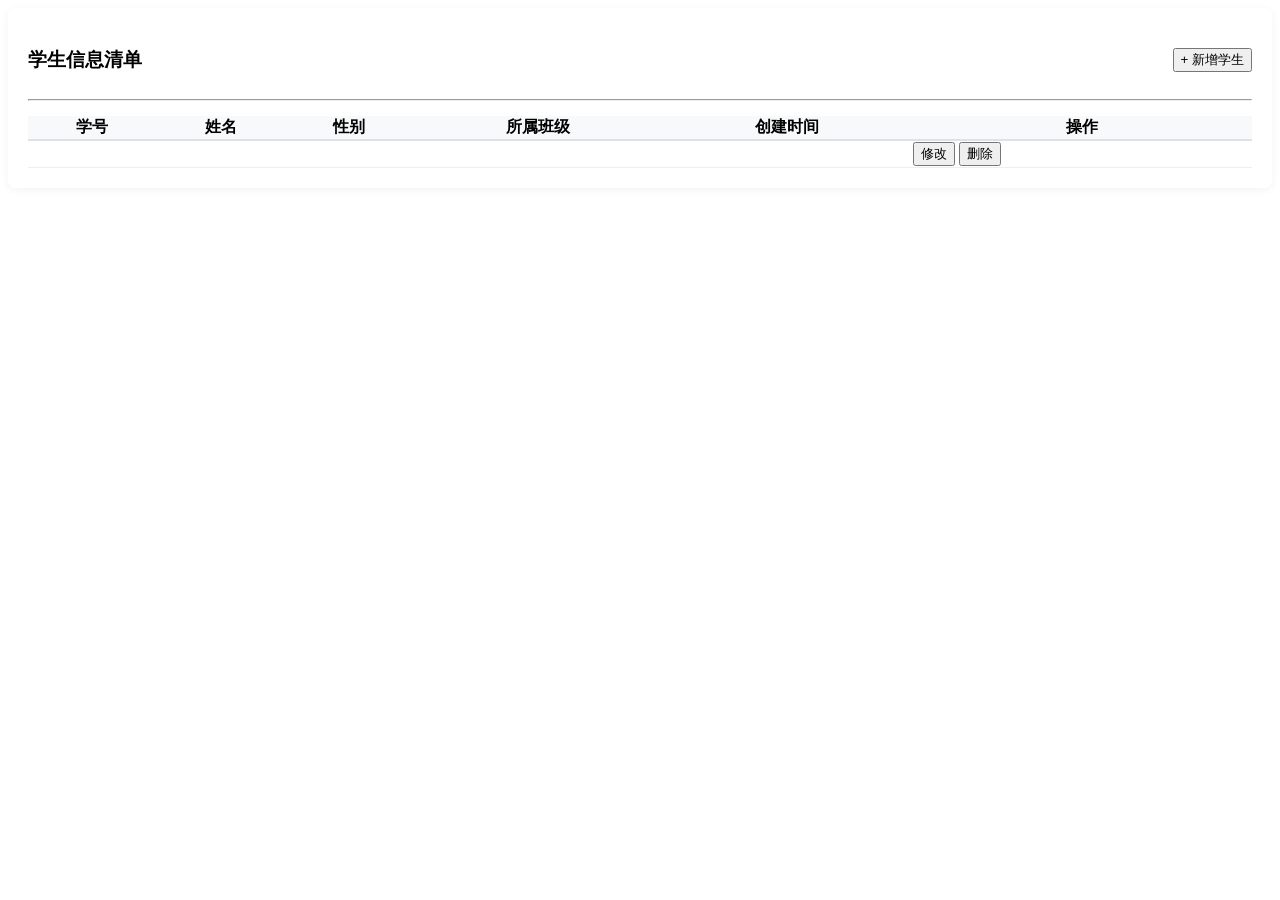
<file: src/main/resources/templates/student/list.html>
<!DOCTYPE html>
<html xmlns:th="http://www.thymeleaf.org">
<head th:replace="common/fragments :: header_common('学生信息管理')"></head>
<body>
<div th:replace="common/fragments :: top_navbar"></div>

<div class="layout-body">
  <div th:replace="common/fragments :: side_menu('student')"></div>

  <main class="main-content">
    <div class="card" style="background: white; padding: 20px; border-radius: 8px; box-shadow: 0 2px 10px rgba(0,0,0,0.05);">
      <div style="display: flex; justify-content: space-between; align-items: center;">
        <h3>学生信息清单</h3>
        <button class="btn btn-success" onclick="showAddModal()">+ 新增学生</button>
      </div>
      <hr>

      <table class="table" style="width: 100%; margin-top: 15px; border-collapse: collapse;">
        <thead>
        <tr style="background: #f8f9fa; border-bottom: 2px solid #dee2e6;">
          <th>学号</th>
          <th>姓名</th>
          <th>性别</th>
          <th>所属班级</th>
          <th>创建时间</th>
          <th>操作</th>
        </tr>
        </thead>
        <tbody>
        <tr th:each="s : ${studentList}" style="border-bottom: 1px solid #eee;">
          <td th:text="${s.studentNo}"></td>
          <td th:text="${s.name}"></td>
          <td th:text="${s.gender}"></td>
          <td th:text="${s.className != null ? s.className : '未分配'}"></td>
          <td th:text="${#dates.format(s.createTime, 'yyyy-MM-dd')}"></td>
          <td>
            <button class="btn btn-primary btn-sm" th:onclick="'showEditModal(' + ${s.id} + ')'">修改</button>
            <button class="btn btn-danger btn-sm" th:onclick="'deleteStudent(' + ${s.id} + ')'">删除</button>
          </td>
        </tr>
        </tbody>
      </table>
    </div>

    <div id="studentModal" class="modal" style="display:none; position:fixed; z-index:2000; left:0; top:0; width:100%; height:100%; background:rgba(0,0,0,0.5);">
      <div style="background:white; width:450px; margin:80px auto; padding:25px; border-radius:8px;">
        <h4 id="modalTitle">新增学生</h4>
        <hr>
        <form id="studentForm">
          <input type="hidden" name="id" id="studentId">

          <div class="form-group" style="margin-bottom:15px;">
            <label>学号</label>
            <input type="text" name="studentNo" id="studentNo" class="form-control" style="width:100%;" required>
            <small style="color: #666;">* 学号将作为学生登录系统的默认账号</small>
          </div>

          <div class="form-group" style="margin-bottom:15px;">
            <label>学生姓名</label>
            <input type="text" name="name" id="studentName" class="form-control" style="width:100%;" required>
          </div>

          <div class="form-group" style="margin-bottom:15px;">
            <label>性别</label>
            <select name="gender" id="studentGender" class="form-control" style="width:100%;">
              <option value="男">男</option>
              <option value="女">女</option>
            </select>
          </div>

          <div class="form-group" style="margin-bottom:15px;">
            <label>所属班级</label>
            <select name="classId" id="classId" class="form-control" style="width:100%;" required>
              <option value="">-- 请选择班级 --</option>
              <option th:each="c : ${classList}"
                      th:value="${c.id}"
                      th:text="${c.className}"></option>
            </select>
          </div>

          <div style="text-align:right; margin-top: 20px;">
            <button type="button" class="btn" onclick="hideModal()">取消</button>
            <button type="button" class="btn btn-primary" onclick="submitForm()">保存提交</button>
          </div>
        </form>
      </div>
    </div>
  </main>
</div>

<script th:inline="javascript">
  const contextPath = [[@{/}]].slice(0, -1);

    // 显示新增弹窗
    function showAddModal() {
      document.getElementById('modalTitle').innerText = "新增学生";
      document.getElementById('studentId').value = "";
      document.getElementById('studentNo').readOnly = false;
      document.getElementById('studentForm').reset();
      document.getElementById('studentModal').style.display = 'block';
    }

    // 显示修改弹窗（数据回显）
    async function showEditModal(id) {
      try {
        const response = await fetch(contextPath + '/student/get/' + id);
        const result = await response.json();
        if (result.code === 200) {
          const s = result.data;
          document.getElementById('modalTitle').innerText = "修改学生信息";
          document.getElementById('studentId').value = s.id;
          document.getElementById('studentNo').value = s.studentNo;
          document.getElementById('studentNo').readOnly = true; // 修改时学号通常不可改
          document.getElementById('studentName').value = s.name;
          document.getElementById('studentGender').value = s.gender;
          document.getElementById('classId').value = s.classId;

          document.getElementById('studentModal').style.display = 'block';
        }
      } catch (e) { alert("获取学生信息失败"); }
    }

    function hideModal() {
      document.getElementById('studentModal').style.display = 'none';
    }

    // 提交表单 (新增或修改)
    async function submitForm() {
      const form = document.getElementById('studentForm');
      const formData = new FormData(form);
      const data = Object.fromEntries(formData.entries());

      try {
        const response = await fetch(contextPath + '/student/add', {
          method: 'POST',
          headers: { 'Content-Type': 'application/json' },
          body: JSON.stringify(data)
        });
        const result = await response.json();
        if (result.code === 200) {
          alert("操作成功！");
          location.reload();
        } else {
          alert(result.message);
        }
      } catch (error) { alert("提交异常，请检查后端接口"); }
    }

    // 删除学生
    function deleteStudent(id) {
      if (confirm('确认删除该学生及其系统账号吗？')) {
        fetch(contextPath + '/student/delete/' + id, { method: 'POST' })
                .then(res => res.json())
                .then(data => {
                  if (data.code === 200) location.reload();
                  else alert(data.message);
                });
      }
    }
</script>
</body>
</html>
</file>
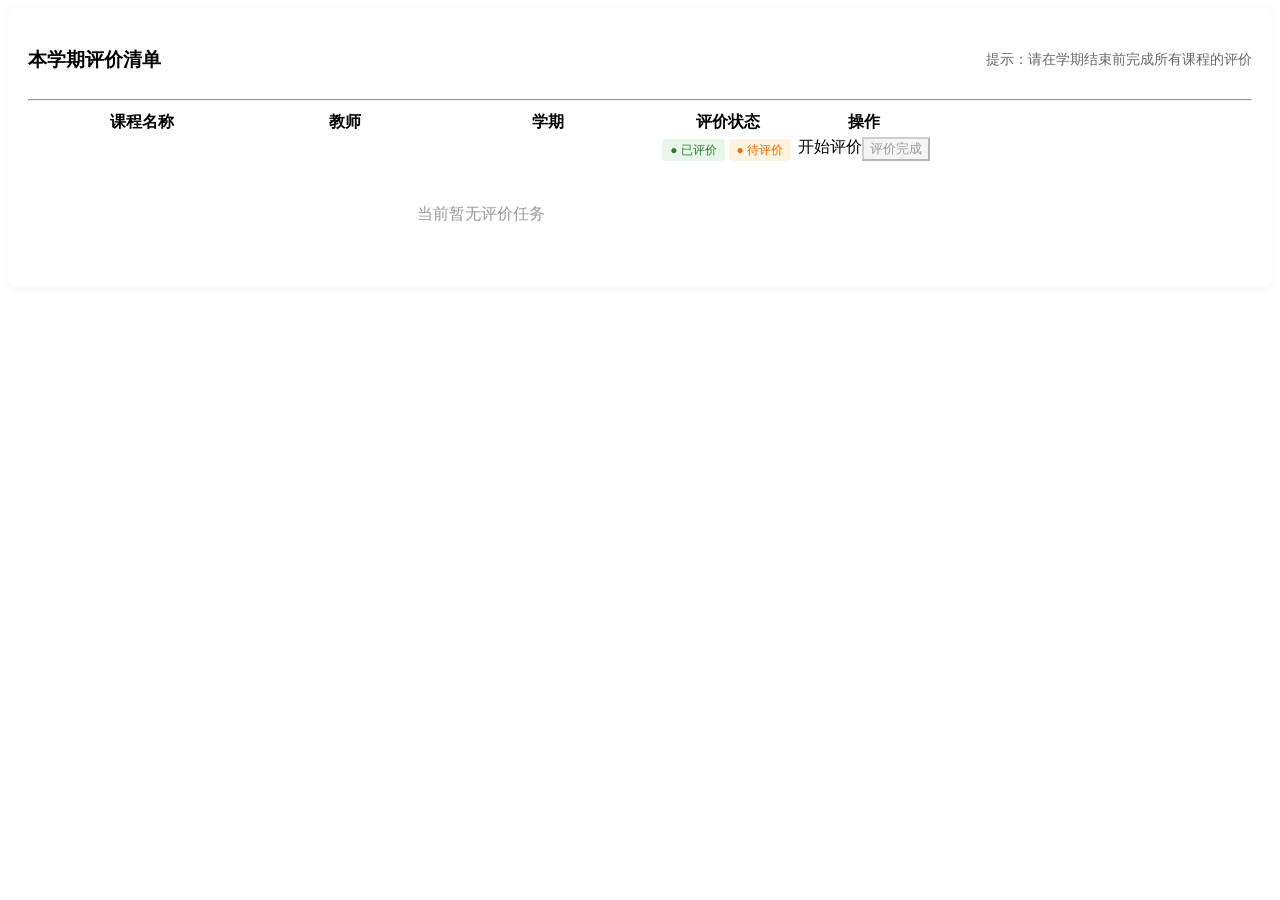
<file: src/main/resources/templates/student/my_tasks.html>
<!DOCTYPE html>
<html xmlns:th="http://www.thymeleaf.org">
<head th:replace="common/fragments :: header_common('我的评价任务')"></head>
<body>
<div th:replace="common/fragments :: top_navbar"></div>

<div class="layout-body">
    <div th:replace="common/fragments :: side_menu('my-tasks')"></div>

    <main class="main-content">
        <div class="card" style="background: white; padding: 20px; border-radius: 8px; box-shadow: 0 2px 10px rgba(0,0,0,0.05);">
            <div style="display: flex; justify-content: space-between; align-items: center;">
                <h3>本学期评价清单</h3>
                <span style="color: #666; font-size: 14px;">提示：请在学期结束前完成所有课程的评价</span>
            </div>
            <hr>

            <table class="table">
                <colgroup>
                    <col style="width: 25%;"> <col style="width: 20%;"> <col style="width: 25%;"> <col style="width: 15%;"> <col style="width: 15%;"> </colgroup>
                <thead>
                <tr>
                    <th>课程名称</th>
                    <th>教师</th>
                    <th>学期</th>
                    <th>评价状态</th>
                    <th>操作</th>
                </tr>
                </thead>
                <tbody>
                <tr th:each="task : ${taskList}">
                    <td th:text="${task.courseName}" style="font-weight: 500;"></td>
                    <td th:text="${task.teacherName}"></td>
                    <td th:text="${task.semester}"></td>
                    <td>
                        <span th:if="${task.isFinished == 1}" class="badge" style="background-color: #e8f5e9; color: #2e7d32; padding: 4px 8px; border-radius: 4px; font-size: 12px;">● 已评价</span>
                        <span th:if="${task.isFinished == 0}" class="badge" style="background-color: #fff3e0; color: #ef6c00; padding: 4px 8px; border-radius: 4px; font-size: 12px;">● 待评价</span>
                    </td>
                    <td>
                        <div style="display: flex; justify-content: center;">
                            <a th:if="${task.isFinished == 0}"
                               th:href="@{'/student/evaluate/' + ${task.id}}"
                               class="btn btn-primary btn-sm"
                               style="text-decoration: none;">开始评价</a>

                            <button th:if="${task.isFinished == 1}"
                                    class="btn btn-sm"
                                    style="background-color: #f5f5f5; color: #999; cursor: not-allowed;"
                                    disabled>评价完成</button>
                        </div>
                    </td>
                </tr>
                <tr th:if="${#lists.isEmpty(taskList)}">
                    <td colspan="5" style="text-align: center; color: #999; padding: 40px;">当前暂无评价任务</td>
                </tr>
                </tbody>
            </table>
        </div>
    </main>
</div>
</body>
</html>
</file>
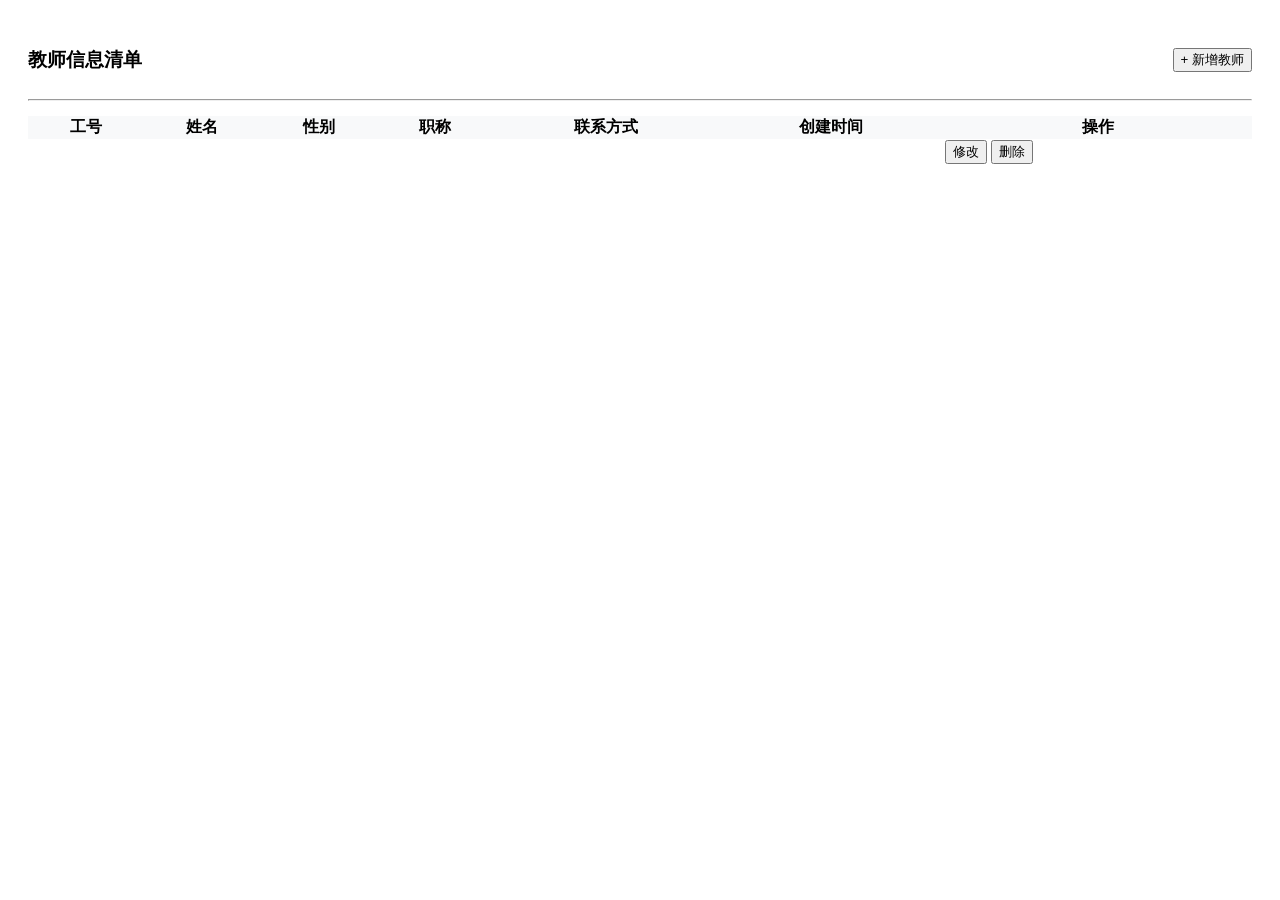
<file: src/main/resources/templates/teacher/list.html>
<!DOCTYPE html>
<html xmlns:th="http://www.thymeleaf.org">
<head th:replace="common/fragments :: header_common('教师管理')"></head>
<body>
<div th:replace="common/fragments :: top_navbar"></div>

<div class="layout-body">
  <div th:replace="common/fragments :: side_menu('teacher')"></div>

  <main class="main-content">
    <div class="card" style="background: white; padding: 20px; border-radius: 8px;">
      <div style="display: flex; justify-content: space-between; align-items: center;">
        <h3>教师信息清单</h3>
        <button class="btn btn-success" onclick="showAddModal()">+ 新增教师</button>
      </div>
      <hr>
      <table class="table" style="width: 100%; margin-top: 15px; border-collapse: collapse;">
        <thead>
        <tr style="background: #f8f9fa;">
          <th>工号</th>
          <th>姓名</th>
          <th>性别</th>
          <th>职称</th>
          <th>联系方式</th>
          <th>创建时间</th>
          <th>操作</th>
        </tr>
        </thead>
        <tbody>
        <tr th:each="t : ${teacherList}">
          <td th:text="${t.teacherNo}"></td>
          <td th:text="${t.name}"></td>
          <td th:text="${t.gender}"></td>
          <td th:text="${t.title}"></td>
          <td th:text="${t.contact}"></td>
          <td th:text="${#dates.format(t.createTime, 'yyyy-MM-dd')}"></td>
          <td>
            <button class="btn btn-primary" th:onclick="'showEditModal(' + ${t.id} + ')'">修改</button>
            <button class="btn btn-danger" th:onclick="'deleteTeacher(' + ${t.id} + ')'">删除</button>
          </td>
        </tr>
        </tbody>
      </table>
    </div>

    <div id="addModal" class="modal" style="display:none; position:fixed; z-index:2000; left:0; top:0; width:100%; height:100%; background:rgba(0,0,0,0.5);">
      <div style="background:white; width:400px; margin:100px auto; padding:20px; border-radius:8px;">
        <h4>新增教师</h4>
        <hr>
        <form id="addForm">
          <input type="hidden" name="id" id="teacherId">
          <div class="form-group" style="margin-bottom:15px;">
            <label>工号</label>
            <input type="text" name="teacherNo" id="teacherNoInput" class="form-control" style="width:100%;" required>
          </div>
          <div class="form-group" style="margin-bottom:15px;">
            <label>教师姓名</label>
            <input type="text" name="name" class="form-control" style="width:100%;" required>
          </div>
          <div class="form-group" style="margin-bottom:15px;">
            <label>性别</label>
            <input type="text" name="gender" class="form-control" style="width:100%;" required>
          </div>
          <div class="form-group" style="margin-bottom:15px;">
            <label>职称</label>
            <input type="text" name="title" class="form-control" style="width:100%;" placeholder="如：教授" required>
          </div>
          <div class="form-group" style="margin-bottom:15px;">
            <label>联系方式</label>
            <input type="text" name="contact" class="form-control" style="width:100%;" required>
          </div>

          <div style="text-align:right;">
            <button type="button" class="btn" onclick="hideAddModal()">取消</button>
            <button type="button" class="btn btn-primary" onclick="submitAdd()">提交</button>
          </div>
        </form>
      </div>
    </div>

  </main>
</div>

<script th:inline="javascript">
  // 只声明一次
  const contextPath = [[@{/}]].slice(0, -1);


    function showAddModal() {
      document.getElementById('teacherId').value = ""; // 清空 ID
      document.getElementById('teacherNoInput').readOnly = false;
      document.getElementById('addForm').reset();
      document.querySelector('#addModal h4').innerText = "新增教师";
      document.getElementById('addModal').style.display = 'block';
    }

    function hideAddModal() {
      document.getElementById('addModal').style.display = 'none';
      document.getElementById('addForm').reset();
    }

    async function submitAdd() {
      const form = document.getElementById('addForm');
      const formData = new FormData(form);
      const data = Object.fromEntries(formData.entries());

      try {
        // 请确保后端对应的路径是 /add 还是 /save
        const response = await fetch(contextPath + '/teacher/save', {
          method: 'POST',
          headers: { 'Content-Type': 'application/json' },
          body: JSON.stringify(data)
        });

        // 如果后端返回的不是 JSON（比如 404 页面），这里会抛出异常
        const result = await response.json();

        if (result && result.code === 200) {
          alert("添加成功！");
          location.reload();
        } else {
          // 如果 result.message 不存在，就会显示 undefined
          alert(result.message || "添加失败：未知错误");
        }
      } catch (error) {
        console.error("Error:", error);
        alert("提交失败，请检查网络或后端接口路径");
      }
    }

    function deleteTeacher(id) {
      if(confirm('确定要删除该教师吗？')) {
        fetch(contextPath + '/teacher/delete/' + id, { method: 'POST' })
                .then(res => res.json())
                .then(data => {
                  if(data.code === 200) {
                    location.reload();
                  } else {
                    alert(data.message || "删除失败");
                  }
                })
                .catch(err => alert("网络异常"));
      }
    }

    async function showEditModal(id) {
      try {
        const response = await fetch(contextPath + '/teacher/get/' + id);
        const result = await response.json();
        if (result.code === 200) {
          const t = result.data;
          // 将数据填入表单
          document.getElementById('teacherId').value = t.id;
          document.getElementById('teacherNoInput').value = t.teacherNo;
          document.getElementById('teacherNoInput').readOnly = true; // 修改时工号通常不允许改
          document.getElementsByName('name')[0].value = t.name;
          document.getElementsByName('gender')[0].value = t.gender;
          document.getElementsByName('title')[0].value = t.title;
          document.getElementsByName('contact')[0].value = t.contact;

          document.querySelector('#addModal h4').innerText = "修改教师信息";
          document.getElementById('addModal').style.display = 'block';
        }
      } catch (error) {
        alert("获取数据失败");
      }
    }


</script>
</body>
</html>
</file>
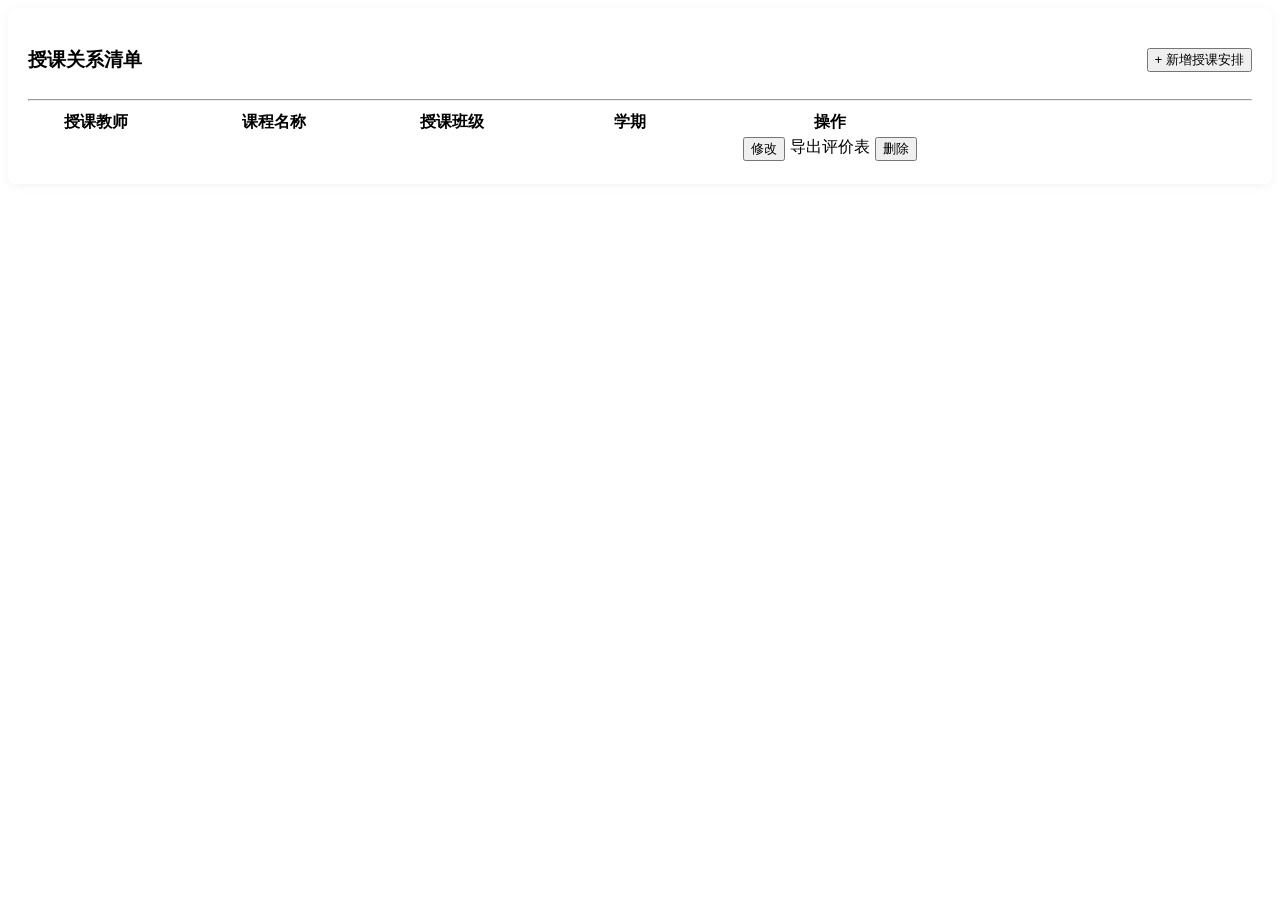
<file: src/main/resources/templates/teaching/list.html>
<!DOCTYPE html>
<html xmlns:th="http://www.thymeleaf.org">
<head th:replace="common/fragments :: header_common('授课安排管理')"></head>
<body>
<div th:replace="common/fragments :: top_navbar"></div>

<div class="layout-body">
    <div th:replace="common/fragments :: side_menu('teaching')"></div>

    <main class="main-content">
        <div class="card" style="background: white; padding: 20px; border-radius: 8px; box-shadow: 0 2px 10px rgba(0,0,0,0.05);">
            <div style="display: flex; justify-content: space-between; align-items: center;">
                <h3>授课关系清单</h3>
                <button class="btn btn-success" onclick="showAddModal()">+ 新增授课安排</button>
            </div>
            <hr>

            <table class="table">
                <colgroup>
                    <col style="width: 15%;"> <col style="width: 25%;"> <col style="width: 15%;"> <col style="width: 25%;"> <col style="width: 20%;"> </colgroup>
                <thead>
                <tr>
                    <th>授课教师</th>
                    <th>课程名称</th>
                    <th>授课班级</th>
                    <th>学期</th>
                    <th>操作</th>
                </tr>
                </thead>
                <tbody>
                <tr th:each="t : ${teachingList}">
                    <td th:text="${t.teacherName}"></td>
                    <td th:text="${t.courseName}"></td>
                    <td th:text="${t.className}"></td>
                    <td th:text="${t.semester}"></td>
                    <td>
                        <div style="display: flex; gap: 5px; justify-content: center;">
                            <button class="btn btn-primary btn-sm" th:onclick="'showEditModal(' + ${t.id} + ')'">修改</button>
                            <a th:href="@{'/api/stats/export/' + ${t.id}}" class="btn btn-success btn-sm">
                                <i class="fas fa-file-export me-1"></i>导出评价表
                            </a>
                            <button class="btn btn-danger btn-sm" th:onclick="'deleteTeaching(' + ${t.id} + ')'">删除</button>
                        </div>
                    </td>
                </tr>
                </tbody>
            </table>
        </div>

        <div id="teachingModal" class="modal" style="display:none; position:fixed; z-index:2000; left:0; top:0; width:100%; height:100%; background:rgba(0,0,0,0.5);">
            <div style="background:white; width:450px; margin:80px auto; padding:25px; border-radius:8px;">
                <h4 id="modalTitle">新增授课安排</h4>
                <hr>
                <form id="teachingForm">
                    <input type="hidden" name="id" id="teachingId">

                    <div class="form-group" style="margin-bottom:15px;">
                        <label>选择教师</label>
                        <select name="teacherId" id="teacherId" class="form-control" style="width:100%;" required>
                            <option value="">-- 请选择教师 --</option>
                            <option th:each="teacher : ${teacherList}" th:value="${teacher.id}" th:text="${teacher.name}"></option>
                        </select>
                    </div>

                    <div class="form-group" style="margin-bottom:15px;">
                        <label>选择课程</label>
                        <select name="courseId" id="courseId" class="form-control" style="width:100%;" required>
                            <option value="">-- 请选择课程 --</option>
                            <option th:each="course : ${courseList}" th:value="${course.id}" th:text="${course.courseName}"></option>
                        </select>
                    </div>

                    <div class="form-group" style="margin-bottom:15px;">
                        <label>选择班级</label>
                        <select name="classId" id="classId" class="form-control" style="width:100%;" required>
                            <option value="">-- 请选择班级 --</option>
                            <option th:each="clz : ${classList}" th:value="${clz.id}" th:text="${clz.className}"></option>
                        </select>
                    </div>

                    <div class="form-group" style="margin-bottom:15px;">
                        <label>开课学期</label>
                        <input type="text" name="semester" id="semester" class="form-control" style="width:100%;" placeholder="如：2025-2026 第一学期" required>
                    </div>

                    <div style="text-align:right; margin-top: 20px;">
                        <button type="button" class="btn" onclick="hideModal()">取消</button>
                        <button type="button" class="btn btn-primary" onclick="submitForm()">保存提交</button>
                    </div>
                </form>
            </div>
        </div>
    </main>
</div>

<script th:inline="javascript">
    const contextPath = [[@{/}]].slice(0, -1);

        function showAddModal() {
            document.getElementById('modalTitle').innerText = "新增授课安排";
            document.getElementById('teachingId').value = "";
            document.getElementById('teachingForm').reset();
            document.getElementById('teachingModal').style.display = 'block';
        }

        async function showEditModal(id) {
            try {
                const response = await fetch(contextPath + '/teaching/get/' + id);
                const result = await response.json();
                if (result.code === 200) {
                    const data = result.data;
                    document.getElementById('modalTitle').innerText = "修改授课安排";
                    document.getElementById('teachingId').value = data.id;
                    document.getElementById('teacherId').value = data.teacherId;
                    document.getElementById('courseId').value = data.courseId;
                    document.getElementById('classId').value = data.classId;
                    document.getElementById('semester').value = data.semester;
                    document.getElementById('teachingModal').style.display = 'block';
                }
            } catch (e) { alert("获取数据失败"); }
        }

        function hideModal() {
            document.getElementById('teachingModal').style.display = 'none';
        }

        async function submitForm() {
            const form = document.getElementById('teachingForm');
            const formData = new FormData(form);
            const data = Object.fromEntries(formData.entries());

            // console.log("准备发送的数据：", data);

            try {
                const response = await fetch(contextPath + '/teaching/save', {
                    method: 'POST',
                    headers: { 'Content-Type': 'application/json' },
                    body: JSON.stringify(data)
                });
                const result = await response.json();
                if (result.code === 200) {
                    location.reload();
                } else {
                    alert(result.message);
                }
            } catch (error) { alert("网络异常"); }
        }

        function deleteTeaching(id) {
            if (confirm('确认删除该授课安排吗？')) {
                fetch(contextPath + '/teaching/delete/' + id, { method: 'POST' })
                    .then(res => res.json())
                    .then(data => {
                        if (data.code === 200) location.reload();
                        else alert(data.message);
                    });
            }
        }
</script>
</body>
</html>
</file>
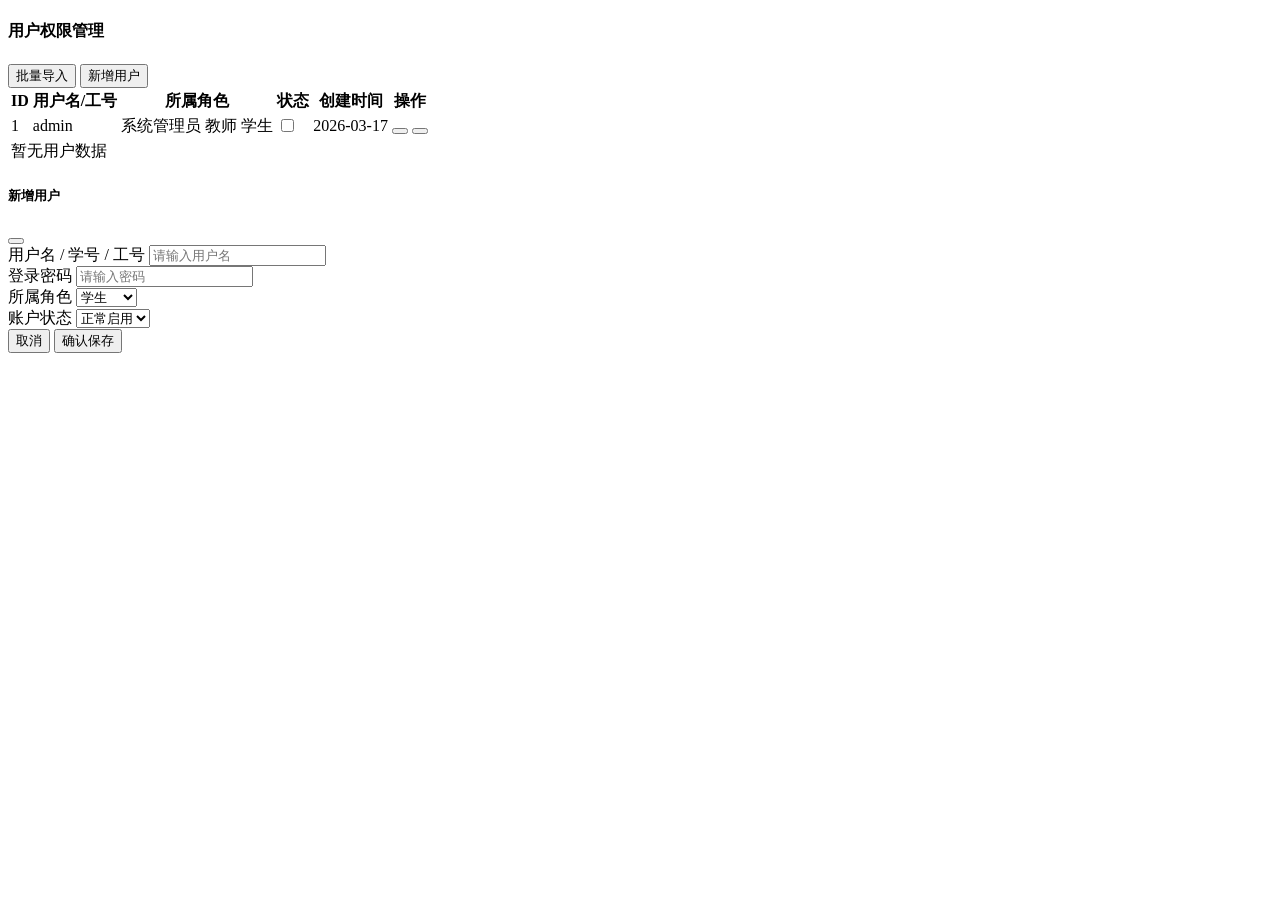
<file: src/main/resources/templates/user/list.html>
<!DOCTYPE html>
<html xmlns:th="http://www.thymeleaf.org">
<head th:replace="common/fragments :: header_common('用户权限管理 - 教学评价系统')"></head>
<body>
<div th:replace="common/fragments :: top_navbar"></div>

<div class="layout-body">
    <div th:replace="common/fragments :: side_menu('user')"></div>

    <main class="main-content">
        <div class="container-fluid">
            <div class="d-flex justify-content-between align-items-center mb-4">
                <h4 class="fw-bold mb-0">用户权限管理</h4>
                <div class="d-flex gap-2">
                    <button class="btn btn-outline-primary shadow-sm" onclick="document.getElementById('importFile').click()">
                        <i class="fas fa-file-import me-2"></i>批量导入
                    </button>
                    <input type="file" id="importFile" style="display:none" onchange="doImport(this)">
                    <button class="btn btn-primary shadow-sm" onclick="showAddModal()">
                        <i class="fas fa-user-plus me-2"></i>新增用户
                    </button>
                </div>
            </div>

            <div class="card border-0 shadow-sm">
                <div class="card-body p-0">
                    <div class="table-responsive">
                        <table class="table table-hover align-middle">
                            <thead>
                                <tr>
                                    <th>ID</th>
                                    <th>用户名/工号</th>
                                    <th>所属角色</th>
                                    <th>状态</th>
                                    <th>创建时间</th>
                                    <th>操作</th>
                                </tr>
                            </thead>
                            <tbody>
                                <tr th:each="u : ${userList}">
                                    <td th:text="${u.id}">1</td>
                                    <td>
                                        <div class="fw-bold text-dark" th:text="${u.username}">admin</div>
                                    </td>
                                    <td>
                                        <span th:if="${u.role == 'ADMIN'}" class="badge bg-danger">系统管理员</span>
                                        <span th:if="${u.role == 'TEACHER'}" class="badge bg-success">教师</span>
                                        <span th:if="${u.role == 'STUDENT'}" class="badge bg-primary">学生</span>
                                    </td>
                                    <td>
                                        <div class="form-check form-switch">
                                            <input class="form-check-input" type="checkbox" 
                                                   th:checked="${u.status == 0}" 
                                                   th:onchange="|toggleStatus(${u.id}, ${u.status == 0 ? 1 : 0})|">
                                            <label class="form-check-label small" th:text="${u.status == 0 ? '启用' : '停用'}"></label>
                                        </div>
                                    </td>
                                    <td th:text="${u.createTime != null ? #dates.format(u.createTime, 'yyyy-MM-dd HH:mm') : '-'}">2026-03-17</td>
                                    <td>
                                        <button class="btn btn-sm btn-light text-primary me-2" th:onclick="|editUser(${u.id})|">
                                            <i class="fas fa-edit"></i>
                                        </button>
                                        <button class="btn btn-sm btn-light text-danger" th:onclick="|deleteUser(${u.id})|">
                                            <i class="fas fa-trash"></i>
                                        </button>
                                    </td>
                                </tr>
                                <tr th:if="${#lists.isEmpty(userList)}">
                                    <td colspan="6" class="text-center py-5 text-muted">
                                        <i class="fas fa-users fa-3x d-block mb-3 opacity-20"></i>
                                        暂无用户数据
                                    </td>
                                </tr>
                            </tbody>
                        </table>
                    </div>
                </div>
            </div>
        </div>
    </main>
</div>

<!-- 新增/编辑模态框 -->
<div class="modal fade" id="userModal" tabindex="-1">
    <div class="modal-dialog">
        <div class="modal-content border-0 shadow-lg">
            <div class="modal-header bg-light">
                <h5 class="modal-title fw-bold" id="modalTitle">新增用户</h5>
                <button type="button" class="btn-close" data-bs-dismiss="modal"></button>
            </div>
            <div class="modal-body p-4">
                <form id="userForm">
                    <input type="hidden" id="userId">
                    <div class="mb-3">
                        <label class="form-label fw-bold">用户名 / 学号 / 工号</label>
                        <input type="text" class="form-control" id="username" placeholder="请输入用户名" required>
                    </div>
                    <div class="mb-3" id="passwordGroup">
                        <label class="form-label fw-bold">登录密码</label>
                        <input type="password" class="form-control" id="password" placeholder="请输入密码" required>
                    </div>
                    <div class="mb-3">
                        <label class="form-label fw-bold">所属角色</label>
                        <select class="form-select" id="role" required>
                            <option value="STUDENT">学生</option>
                            <option value="TEACHER">教师</option>
                            <option value="ADMIN">管理员</option>
                        </select>
                    </div>
                    <div class="mb-3">
                        <label class="form-label fw-bold">账户状态</label>
                        <select class="form-select" id="status">
                            <option value="0">正常启用</option>
                            <option value="1">停用账户</option>
                        </select>
                    </div>
                </form>
            </div>
            <div class="modal-footer border-0">
                <button type="button" class="btn btn-light px-4" data-bs-dismiss="modal">取消</button>
                <button type="button" class="btn btn-primary px-4" onclick="saveUser()">确认保存</button>
            </div>
        </div>
    </div>
</div>

<script th:inline="javascript">
    const contextPath = [[@{/}]].slice(0, -1);
    let userModal;

    document.addEventListener('DOMContentLoaded', function() {
        userModal = new bootstrap.Modal(document.getElementById('userModal'));
    });

    function showAddModal() {
        document.getElementById('modalTitle').innerText = '新增用户';
        document.getElementById('userId').value = '';
        document.getElementById('username').disabled = false;
        document.getElementById('passwordGroup').style.display = 'block';
        document.getElementById('userForm').reset();
        userModal.show();
    }

    async function editUser(id) {
        try {
            const response = await fetch(contextPath + '/user/get/' + id);
            const result = await response.json();
            if (result.code === 200) {
                const u = result.data;
                document.getElementById('modalTitle').innerText = '编辑用户';
                document.getElementById('userId').value = u.id;
                document.getElementById('username').value = u.username;
                document.getElementById('username').disabled = true; // 用户名通常不修改
                document.getElementById('passwordGroup').style.display = 'none'; // 修改不强制改密码
                document.getElementById('role').value = u.role;
                document.getElementById('status').value = u.status;
                userModal.show();
            }
        } catch (error) { alert("获取信息失败"); }
    }

    async function saveUser() {
        const id = document.getElementById('userId').value;
        const url = id ? '/user/update' : '/user/add';
        
        const data = {
            id: id || null,
            username: document.getElementById('username').value,
            role: document.getElementById('role').value,
            status: parseInt(document.getElementById('status').value)
        };
        
        if (!id) {
            data.password = document.getElementById('password').value;
        }

        try {
            const response = await fetch(contextPath + url, {
                method: 'POST',
                headers: { 'Content-Type': 'application/json' },
                body: JSON.stringify(data)
            });
            const result = await response.json();
            if (result.code === 200) {
                location.reload();
            } else {
                alert(result.message);
            }
        } catch (error) {
            alert("提交失败，请重试");
        }
    }

    async function doImport(input) {
        const file = input.files[0];
        if (!file) return;
        
        const formData = new FormData();
        formData.append('file', file);
        
        try {
            const response = await fetch(contextPath + '/user/import', {
                method: 'POST',
                body: formData
            });
            const result = await response.json();
            alert(result.message);
            location.reload();
        } catch (e) {
            alert("导入失败");
        }
    }

    async function toggleStatus(id, status) {
        try {
            const response = await fetch(contextPath + '/user/status?id=' + id + '&status=' + status, {
                method: 'POST'
            });
            const result = await response.json();
            if (result.code === 200) {
                location.reload();
            } else {
                alert(result.message);
            }
        } catch (error) { alert("操作失败"); }
    }

    function deleteUser(id) {
        if (confirm('确定要彻底删除该用户吗？删除后不可恢复！')) {
            fetch(contextPath + '/user/delete/' + id, { method: 'POST' })
                .then(res => res.json())
                .then(res => {
                    if (res.code === 200) location.reload();
                    else alert(res.message);
                });
        }
    }
</script>
</body>
</html>
</file>
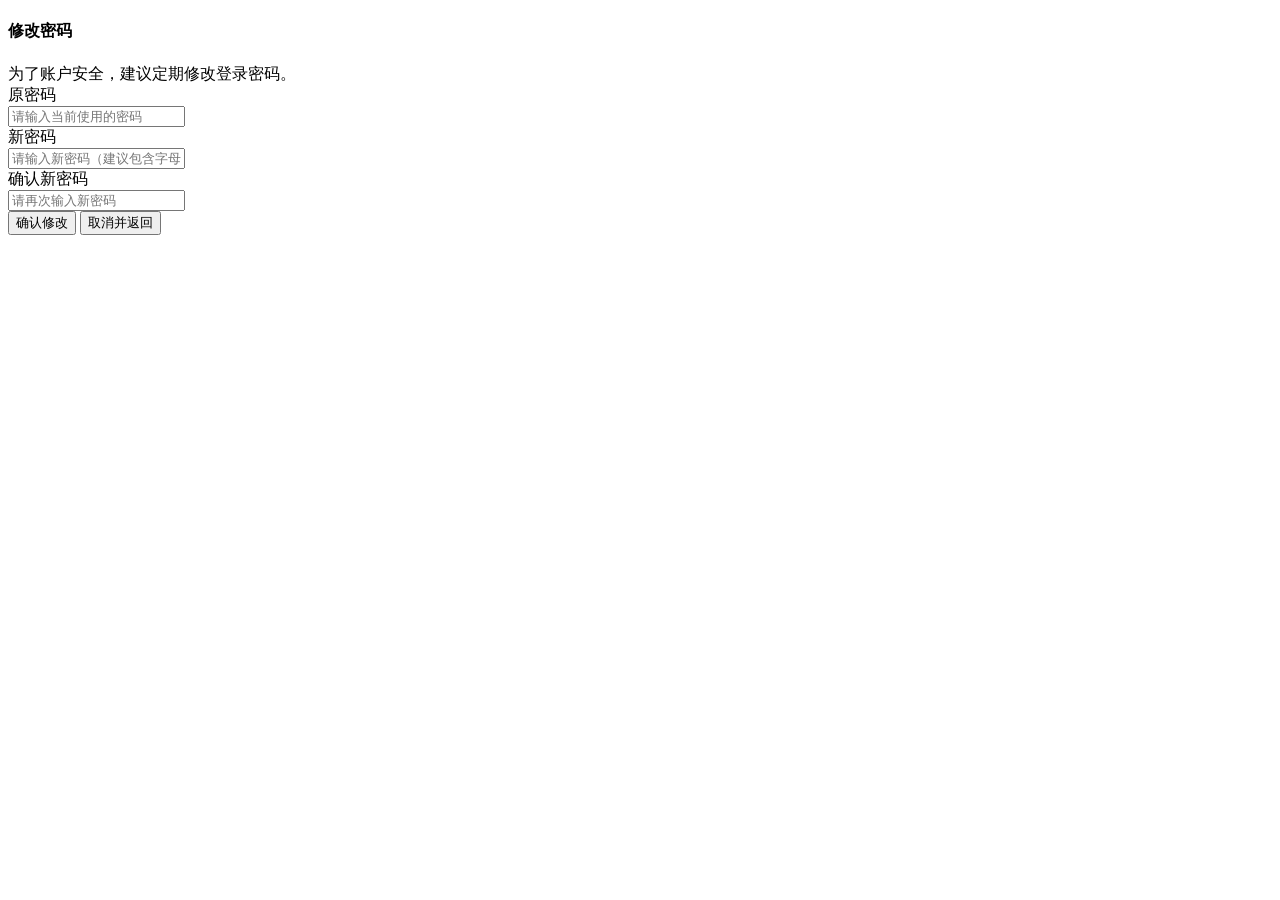
<file: src/main/resources/templates/user/password.html>
<!DOCTYPE html>
<html xmlns:th="http://www.thymeleaf.org">
<head th:replace="common/fragments :: header_common('修改密码 - 教学评价系统')"></head>
<body>
<div th:replace="common/fragments :: top_navbar"></div>

<div class="layout-body">
    <div th:replace="common/fragments :: side_menu('password')"></div>

    <main class="main-content">
        <div class="container-fluid">
            <div class="row justify-content-center">
                <div class="col-md-8 col-lg-6">
                    <div class="card border-0 shadow-sm">
                        <div class="card-header bg-white py-3 border-0">
                            <h4 class="fw-bold mb-0 text-primary"><i class="fas fa-key me-2"></i>修改密码</h4>
                        </div>
                        <div class="card-body p-4">
                            <div class="alert alert-info border-0 shadow-sm mb-4">
                                <i class="fas fa-info-circle me-2"></i>为了账户安全，建议定期修改登录密码。
                            </div>

                            <form id="passwordForm">
                                <div class="mb-3">
                                    <label class="form-label fw-bold">原密码</label>
                                    <div class="input-group">
                                        <span class="input-group-text bg-light border-end-0"><i class="fas fa-lock text-muted"></i></span>
                                        <input type="password" id="oldPassword" class="form-control bg-light border-start-0" placeholder="请输入当前使用的密码" required>
                                    </div>
                                </div>
                                
                                <div class="mb-3">
                                    <label class="form-label fw-bold">新密码</label>
                                    <div class="input-group">
                                        <span class="input-group-text bg-light border-end-0"><i class="fas fa-shield-alt text-muted"></i></span>
                                        <input type="password" id="newPassword" class="form-control bg-light border-start-0" placeholder="请输入新密码（建议包含字母和数字）" required>
                                    </div>
                                </div>

                                <div class="mb-4">
                                    <label class="form-label fw-bold">确认新密码</label>
                                    <div class="input-group">
                                        <span class="input-group-text bg-light border-end-0"><i class="fas fa-check-double text-muted"></i></span>
                                        <input type="password" id="confirmPassword" class="form-control bg-light border-start-0" placeholder="请再次输入新密码" required>
                                    </div>
                                </div>

                                <div class="d-grid gap-2">
                                    <button type="button" class="btn btn-primary py-2 fw-bold shadow-sm" onclick="savePassword()">
                                        <i class="fas fa-save me-2"></i>确认修改
                                    </button>
                                    <button type="button" class="btn btn-light py-2 fw-bold" onclick="location.href='/evaluation/index'">
                                        取消并返回
                                    </button>
                                </div>
                            </form>
                        </div>
                    </div>
                </div>
            </div>
        </div>
    </main>
</div>

<script th:inline="javascript">
    const contextPath = [[@{/}]].slice(0, -1);

    async function savePassword() {
        const oldPassword = document.getElementById('oldPassword').value;
        const newPassword = document.getElementById('newPassword').value;
        const confirmPassword = document.getElementById('confirmPassword').value;

        if (!oldPassword || !newPassword || !confirmPassword) {
            alert("请完整填写所有密码项");
            return;
        }

        if (newPassword !== confirmPassword) {
            alert("两次输入的新密码不一致，请检查");
            return;
        }

        if (newPassword.length < 6) {
            alert("新密码长度不能少于6位");
            return;
        }

        const formData = new URLSearchParams();
        formData.append('oldPassword', oldPassword);
        formData.append('newPassword', newPassword);

        try {
            const response = await fetch(contextPath + '/user/password', {
                method: 'POST',
                body: formData
            });
            const result = await response.json();
            if (result.code === 200) {
                alert("密码修改成功，请重新登录！");
                location.href = contextPath + '/logout';
            } else {
                alert(result.message);
            }
        } catch (error) {
            alert("提交失败，请重试");
        }
    }
</script>
</body>
</html>
</file>
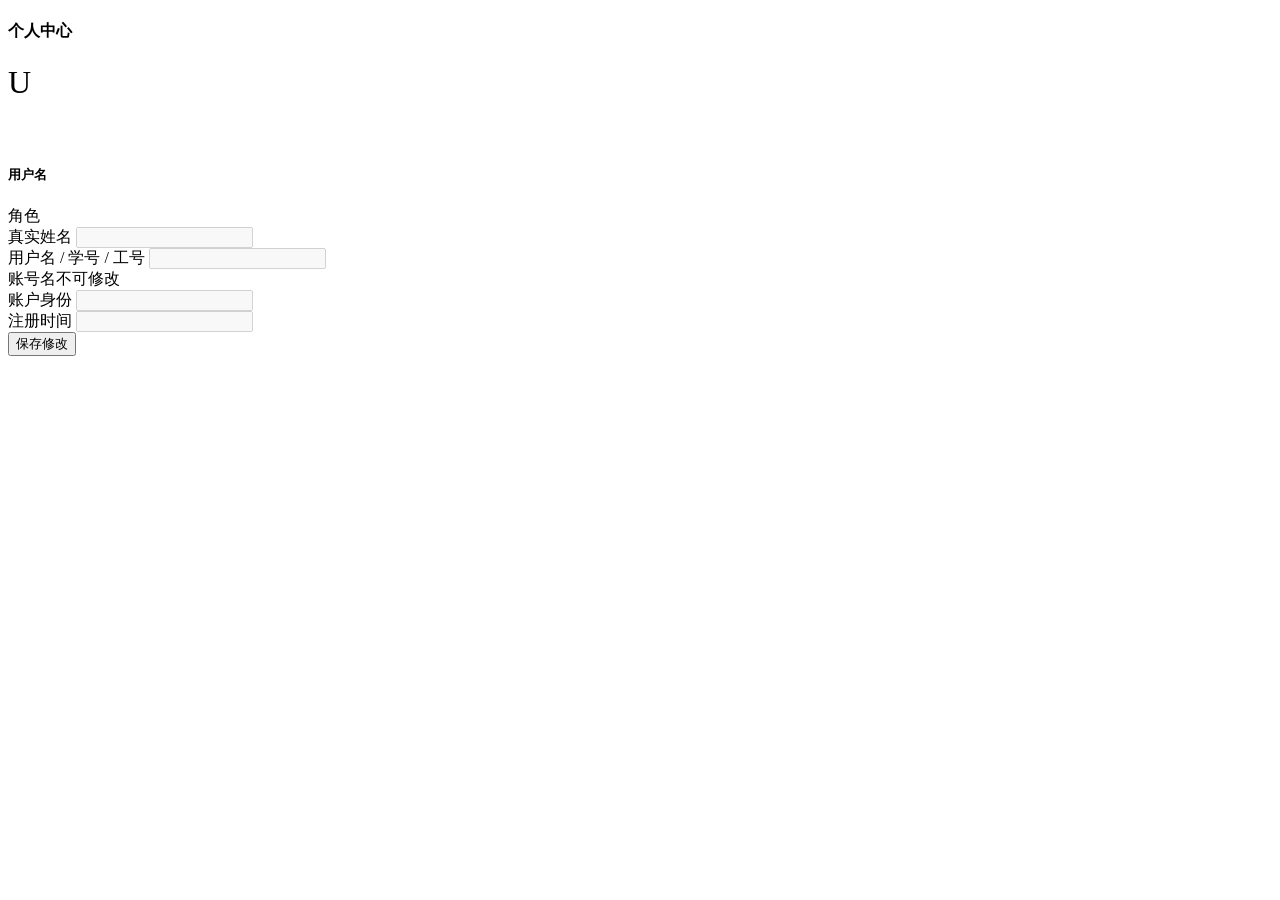
<file: src/main/resources/templates/user/profile.html>
<!DOCTYPE html>
<html xmlns:th="http://www.thymeleaf.org">
<head th:replace="common/fragments :: header_common('个人中心 - 教学评价系统')"></head>
<body>
<div th:replace="common/fragments :: top_navbar"></div>

<div class="layout-body">
    <div th:replace="common/fragments :: side_menu('profile')"></div>

    <main class="main-content">
        <div class="container-fluid">
            <div class="row justify-content-center">
                <div class="col-md-8 col-lg-6">
                    <div class="card border-0 shadow-sm">
                        <div class="card-header bg-white py-3 border-0">
                            <h4 class="fw-bold mb-0 text-primary"><i class="fas fa-user-circle me-2"></i>个人中心</h4>
                        </div>
                        <div class="card-body p-4">
                            <div class="text-center mb-4">
                                <div class="avatar-circle mx-auto mb-3" style="width: 80px; height: 80px; font-size: 32px;" 
                                     th:text="${session.User != null ? #strings.substring(session.User.name != null ? session.User.name : session.User.username, 0, 1).toUpperCase() : '?'}">U</div>
                                <h5 class="fw-bold" th:text="${session.User != null ? (session.User.name != null ? session.User.name : session.User.username) : '未知用户'}">用户名</h5>
                                <span class="badge bg-primary px-3 rounded-pill" th:text="${session.User != null ? session.User.role : 'GUEST'}">角色</span>
                            </div>

                            <form id="profileForm">
                                <div class="mb-3">
                                    <label class="form-label fw-bold">真实姓名</label>
                                    <input type="text" class="form-control bg-light" th:value="${session.User != null ? session.User.name : ''}" disabled>
                                </div>

                                <div class="mb-3">
                                    <label class="form-label fw-bold">用户名 / 学号 / 工号</label>
                                    <input type="text" class="form-control bg-light" th:value="${session.User != null ? session.User.username : ''}" disabled>
                                    <div class="form-text text-muted">账号名不可修改</div>
                                </div>
                                
                                <div class="mb-3">
                                    <label class="form-label fw-bold">账户身份</label>
                                    <input type="text" class="form-control bg-light" th:value="${session.User != null ? session.User.role : ''}" disabled>
                                </div>

                                <div class="mb-4">
                                    <label class="form-label fw-bold">注册时间</label>
                                    <input type="text" class="form-control bg-light" 
                                           th:value="${session.User != null && session.User.createTime != null ? #dates.format(session.User.createTime, 'yyyy-MM-dd HH:mm') : '-'}" disabled>
                                </div>

                                <div class="d-grid">
                                    <button type="button" class="btn btn-primary py-2 fw-bold shadow-sm" onclick="saveProfile()">
                                        <i class="fas fa-save me-2"></i>保存修改
                                    </button>
                                </div>
                            </form>
                        </div>
                    </div>
                </div>
            </div>
        </div>
    </main>
</div>

<script th:inline="javascript">
    const contextPath = [[@{/}]].slice(0, -1);

    async function saveProfile() {
        // 目前 User 实体字段较少，仅作为演示。实际开发中可以扩展更多字段（如手机号、邮箱等）
        const data = {}; 

        try {
            const response = await fetch(contextPath + '/user/profile', {
                method: 'POST',
                headers: { 'Content-Type': 'application/json' },
                body: JSON.stringify(data)
            });
            const result = await response.json();
            if (result.code === 200) {
                alert("个人信息更新成功！");
                location.reload();
            } else {
                alert(result.message);
            }
        } catch (error) {
            alert("提交失败，请重试");
        }
    }
</script>
</body>
</html>
</file>
